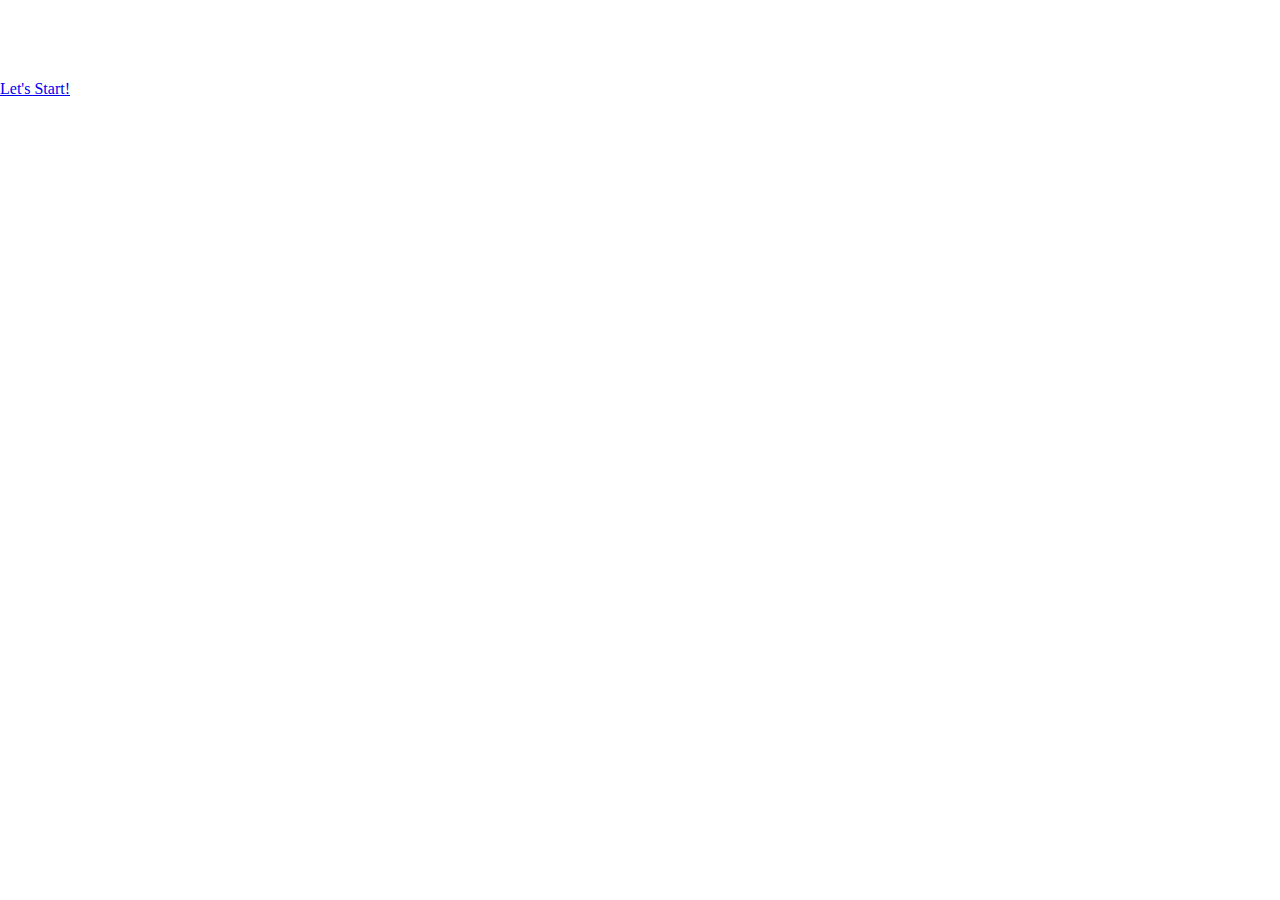
<file: TexasWebApp/web/index.html>
<!DOCTYPE html>
<html lang="en">
<head>
    <meta http-equiv="Content-Type" content="text/html; charset=UTF-8">
    <link rel="stylesheet" type="text/css" href="index.css">

    <title>Texas Holdem</title>
</head>
<body>
    <body style="...">
    <h1>You are about to sign up to Texas Holdem</h1>
    <a href="pages/signup/signup.html" class="btn btn-info btn-lg active" role="button">Let's Start!</a>
    </body>
</body>

</html>
</file>
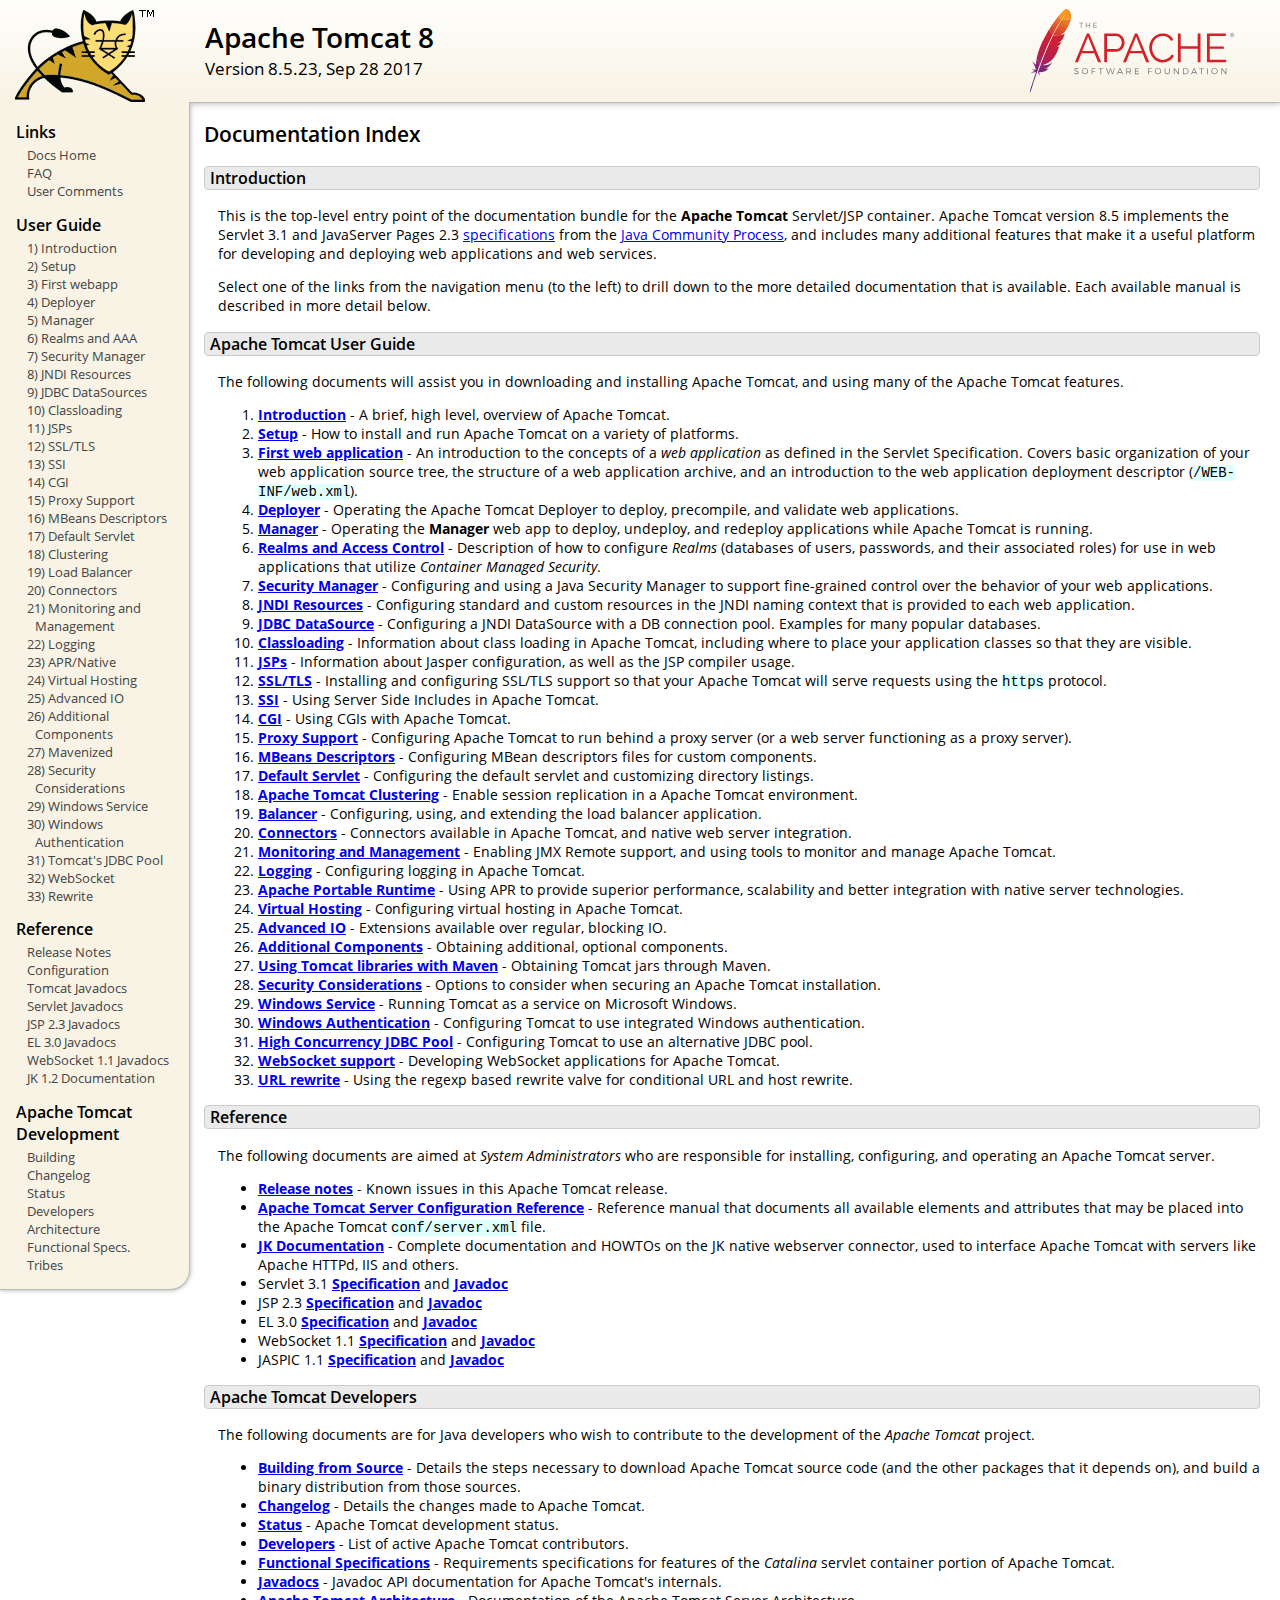
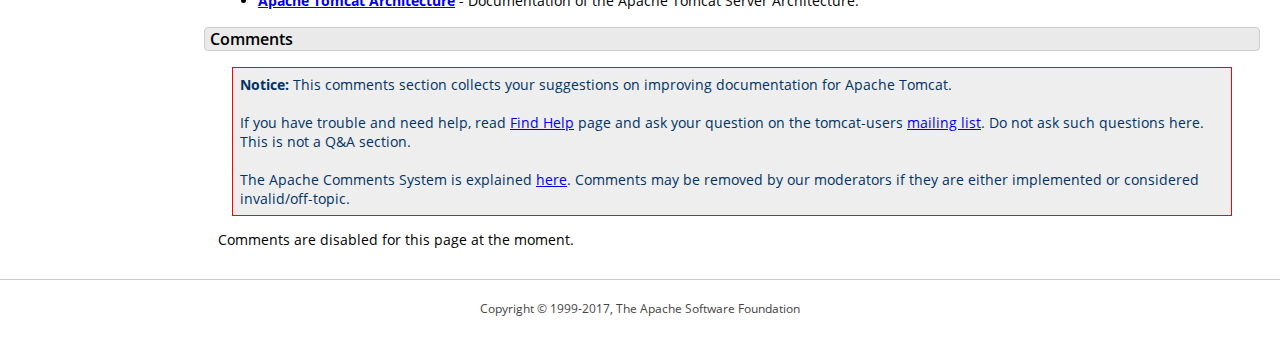
<file: apache-tomcat-8.5.23/webapps/docs/index.html>
<!DOCTYPE html SYSTEM "about:legacy-compat">
<html lang="en"><head><META http-equiv="Content-Type" content="text/html; charset=UTF-8"><link href="./images/docs-stylesheet.css" rel="stylesheet" type="text/css"><title>Apache Tomcat 8 (8.5.23) - Documentation Index</title><meta name="author" content="Craig R. McClanahan"><meta name="author" content="Remy Maucherat"><meta name="author" content="Yoav Shapira"><script type="application/javascript" data-comments-identifier="tomcat-8.5-doc/index">
    "use strict"; // Enable strict mode

    (function() {
      var thisScript = document.currentScript;
      if (!thisScript) { // Workaround for IE <= 11
        var scripts = document.getElementsByTagName("script");
        thisScript = scripts[scripts.length - 1];
      }
      document.addEventListener("DOMContentLoaded", (function() {
        var commentsDiv = document.getElementById("comments_thread");
        var commentsShortname = "tomcat";
        var commentsIdentifier = "http://tomcat.apache.org/" +
          thisScript.getAttribute("data-comments-identifier") + ".html";

        (function(w, d) {
          if (w.location.hostname.toLowerCase() == "tomcat.apache.org") {
            var s = d.createElement("script");
            s.type = "application/javascript";
            s.async = true;
            s.src = "https://comments.apache.org/show_comments.lua?site=" +
              encodeURIComponent(commentsShortname) +
              "&page=" + encodeURIComponent(commentsIdentifier);
            d.head.appendChild(s);
          } else {
            commentsDiv.appendChild(d.createTextNode("Comments are disabled for this page at the moment."));
          }
        })(window, document);
      }), false);
    })();
  </script></head><body><div id="wrapper"><header><div id="header"><div><div><div class="logo noPrint"><a href="http://tomcat.apache.org/"><img alt="Tomcat Home" src="./images/tomcat.png"></a></div><div style="height: 1px;"></div><div class="asfLogo noPrint"><a href="http://www.apache.org/" target="_blank"><img src="./images/asf-logo.svg" alt="The Apache Software Foundation" style="width: 266px; height: 83px;"></a></div><h1>Apache Tomcat 8</h1><div class="versionInfo">
          Version 8.5.23,
          <time datetime="2017-09-28">Sep 28 2017</time></div><div style="height: 1px;"></div><div style="clear: left;"></div></div></div></div></header><div id="middle"><div><div id="mainLeft" class="noprint"><div><nav><div><h2>Links</h2><ul><li><a href="index.html">Docs Home</a></li><li><a href="http://wiki.apache.org/tomcat/FAQ">FAQ</a></li><li><a href="#comments_section">User Comments</a></li></ul></div><div><h2>User Guide</h2><ul><li><a href="introduction.html">1) Introduction</a></li><li><a href="setup.html">2) Setup</a></li><li><a href="appdev/index.html">3) First webapp</a></li><li><a href="deployer-howto.html">4) Deployer</a></li><li><a href="manager-howto.html">5) Manager</a></li><li><a href="realm-howto.html">6) Realms and AAA</a></li><li><a href="security-manager-howto.html">7) Security Manager</a></li><li><a href="jndi-resources-howto.html">8) JNDI Resources</a></li><li><a href="jndi-datasource-examples-howto.html">9) JDBC DataSources</a></li><li><a href="class-loader-howto.html">10) Classloading</a></li><li><a href="jasper-howto.html">11) JSPs</a></li><li><a href="ssl-howto.html">12) SSL/TLS</a></li><li><a href="ssi-howto.html">13) SSI</a></li><li><a href="cgi-howto.html">14) CGI</a></li><li><a href="proxy-howto.html">15) Proxy Support</a></li><li><a href="mbeans-descriptors-howto.html">16) MBeans Descriptors</a></li><li><a href="default-servlet.html">17) Default Servlet</a></li><li><a href="cluster-howto.html">18) Clustering</a></li><li><a href="balancer-howto.html">19) Load Balancer</a></li><li><a href="connectors.html">20) Connectors</a></li><li><a href="monitoring.html">21) Monitoring and Management</a></li><li><a href="logging.html">22) Logging</a></li><li><a href="apr.html">23) APR/Native</a></li><li><a href="virtual-hosting-howto.html">24) Virtual Hosting</a></li><li><a href="aio.html">25) Advanced IO</a></li><li><a href="extras.html">26) Additional Components</a></li><li><a href="maven-jars.html">27) Mavenized</a></li><li><a href="security-howto.html">28) Security Considerations</a></li><li><a href="windows-service-howto.html">29) Windows Service</a></li><li><a href="windows-auth-howto.html">30) Windows Authentication</a></li><li><a href="jdbc-pool.html">31) Tomcat's JDBC Pool</a></li><li><a href="web-socket-howto.html">32) WebSocket</a></li><li><a href="rewrite.html">33) Rewrite</a></li></ul></div><div><h2>Reference</h2><ul><li><a href="RELEASE-NOTES.txt">Release Notes</a></li><li><a href="config/index.html">Configuration</a></li><li><a href="api/index.html">Tomcat Javadocs</a></li><li><a href="servletapi/index.html">Servlet Javadocs</a></li><li><a href="jspapi/index.html">JSP 2.3 Javadocs</a></li><li><a href="elapi/index.html">EL 3.0 Javadocs</a></li><li><a href="websocketapi/index.html">WebSocket 1.1 Javadocs</a></li><li><a href="http://tomcat.apache.org/connectors-doc/">JK 1.2 Documentation</a></li></ul></div><div><h2>Apache Tomcat Development</h2><ul><li><a href="building.html">Building</a></li><li><a href="changelog.html">Changelog</a></li><li><a href="http://wiki.apache.org/tomcat/TomcatVersions">Status</a></li><li><a href="developers.html">Developers</a></li><li><a href="architecture/index.html">Architecture</a></li><li><a href="funcspecs/index.html">Functional Specs.</a></li><li><a href="tribes/introduction.html">Tribes</a></li></ul></div></nav></div></div><div id="mainRight"><div id="content"><h2>Documentation Index</h2><h3 id="Introduction">Introduction</h3><div class="text">

<p>This is the top-level entry point of the documentation bundle for the
<strong>Apache Tomcat</strong> Servlet/JSP container.  Apache Tomcat version
8.5 implements the Servlet 3.1 and JavaServer Pages 2.3
<a href="http://wiki.apache.org/tomcat/Specifications">specifications</a> from the
<a href="http://www.jcp.org">Java Community Process</a>, and includes many
additional features that make it a useful platform for developing and deploying
web applications and web services.</p>

<p>Select one of the links from the navigation menu (to the left) to drill
down to the more detailed documentation that is available.  Each available
manual is described in more detail below.</p>

</div><h3 id="Apache_Tomcat_User_Guide">Apache Tomcat User Guide</h3><div class="text">

<p>The following documents will assist you in downloading and installing
Apache Tomcat, and using many of the Apache Tomcat features.</p>

<ol>
<li><a href="introduction.html"><strong>Introduction</strong></a> - A
    brief, high level, overview of Apache Tomcat.</li>
<li><a href="setup.html"><strong>Setup</strong></a> - How to install and run
    Apache Tomcat on a variety of platforms.</li>
<li><a href="appdev/index.html"><strong>First web application</strong></a>
    - An introduction to the concepts of a <em>web application</em> as defined
    in the Servlet Specification.  Covers basic organization of your web application
    source tree, the structure of a web application archive, and an
    introduction to the web application deployment descriptor
    (<code>/WEB-INF/web.xml</code>).</li>
<li><a href="deployer-howto.html"><strong>Deployer</strong></a> -
    Operating the Apache Tomcat Deployer to deploy, precompile, and validate web
    applications.</li>
<li><a href="manager-howto.html"><strong>Manager</strong></a> -
    Operating the <strong>Manager</strong> web app to deploy, undeploy, and
    redeploy applications while Apache Tomcat is running.</li>
<li><a href="realm-howto.html"><strong>Realms and Access Control</strong></a>
    - Description of how to configure <em>Realms</em> (databases of users,
    passwords, and their associated roles) for use in web applications that
    utilize <em>Container Managed Security</em>.</li>
<li><a href="security-manager-howto.html"><strong>Security Manager</strong></a>
    - Configuring and using a Java Security Manager to
    support fine-grained control over the behavior of your web applications.
    </li>
<li><a href="jndi-resources-howto.html"><strong>JNDI Resources</strong></a>
    - Configuring standard and custom resources in the JNDI naming context
    that is provided to each web application.</li>
<li><a href="jndi-datasource-examples-howto.html">
    <strong>JDBC DataSource</strong></a>
    - Configuring a JNDI DataSource with a DB connection pool.
    Examples for many popular databases.</li>
<li><a href="class-loader-howto.html"><strong>Classloading</strong></a>
    - Information about class loading in Apache Tomcat, including where to place
    your application classes so that they are visible.</li>
<li><a href="jasper-howto.html"><strong>JSPs</strong></a>
    - Information about Jasper configuration, as well as the JSP compiler
    usage.</li>
<li><a href="ssl-howto.html"><strong>SSL/TLS</strong></a> -
    Installing and configuring SSL/TLS support so that your Apache Tomcat will
    serve requests using the <code>https</code> protocol.</li>
<li><a href="ssi-howto.html"><strong>SSI</strong></a> -
    Using Server Side Includes in Apache Tomcat.</li>
<li><a href="cgi-howto.html"><strong>CGI</strong></a> -
    Using CGIs with Apache Tomcat.</li>
<li><a href="proxy-howto.html"><strong>Proxy Support</strong></a> -
    Configuring Apache Tomcat to run behind a proxy server (or a web server
    functioning as a proxy server).</li>
<li><a href="mbeans-descriptors-howto.html"><strong>MBeans Descriptors</strong></a> -
    Configuring MBean descriptors files for custom components.</li>
<li><a href="default-servlet.html"><strong>Default Servlet</strong></a> -
    Configuring the default servlet and customizing directory listings.</li>
<li><a href="cluster-howto.html"><strong>Apache Tomcat Clustering</strong></a> -
    Enable session replication in a Apache Tomcat environment.</li>
<li><a href="balancer-howto.html"><strong>Balancer</strong></a> -
    Configuring, using, and extending the load balancer application.</li>
<li><a href="connectors.html"><strong>Connectors</strong></a> -
    Connectors available in Apache Tomcat, and native web server integration.</li>
<li><a href="monitoring.html"><strong>Monitoring and Management</strong></a> -
    Enabling JMX Remote support, and using tools to monitor and manage Apache Tomcat.</li>
<li><a href="logging.html"><strong>Logging</strong></a> -
    Configuring logging in Apache Tomcat.</li>
<li><a href="apr.html"><strong>Apache Portable Runtime</strong></a> -
    Using APR to provide superior performance, scalability and better
    integration with native server technologies.</li>
<li><a href="virtual-hosting-howto.html"><strong>Virtual Hosting</strong></a> -
    Configuring virtual hosting in Apache Tomcat.</li>
<li><a href="aio.html"><strong>Advanced IO</strong></a> -
    Extensions available over regular, blocking IO.</li>
<li><a href="extras.html"><strong>Additional Components</strong></a> -
    Obtaining additional, optional components.</li>
<li><a href="maven-jars.html"><strong>Using Tomcat libraries with Maven</strong></a> -
    Obtaining Tomcat jars through Maven.</li>
<li><a href="security-howto.html"><strong>Security Considerations</strong></a> -
    Options to consider when securing an Apache Tomcat installation.</li>
<li><a href="windows-service-howto.html"><strong>Windows Service</strong></a> -
    Running Tomcat as a service on Microsoft Windows.</li>
<li><a href="windows-auth-howto.html"><strong>Windows Authentication</strong></a> -
    Configuring Tomcat to use integrated Windows authentication.</li>
<li><a href="jdbc-pool.html"><strong>High Concurrency JDBC Pool</strong></a> -
    Configuring Tomcat to use an alternative JDBC pool.</li>
<li><a href="web-socket-howto.html"><strong>WebSocket support</strong></a> -
    Developing WebSocket applications for Apache Tomcat.</li>
<li><a href="rewrite.html"><strong>URL rewrite</strong></a> -
    Using the regexp based rewrite valve for conditional URL and host rewrite.</li>

</ol>

</div><h3 id="Reference">Reference</h3><div class="text">

<p>The following documents are aimed at <em>System Administrators</em> who
are responsible for installing, configuring, and operating an Apache Tomcat server.
</p>
<ul>
<li><a href="RELEASE-NOTES.txt"><strong>Release notes</strong></a>
    - Known issues in this Apache Tomcat release.
    </li>
<li><a href="config/index.html"><strong>Apache Tomcat Server Configuration Reference</strong></a>
    - Reference manual that documents all available elements and attributes
      that may be placed into the Apache Tomcat <code>conf/server.xml</code> file.
    </li>
<li><a href="http://tomcat.apache.org/connectors-doc/index.html"><strong>JK Documentation</strong></a>
    - Complete documentation and HOWTOs on the JK native webserver connector,
      used to interface Apache Tomcat with servers like Apache HTTPd, IIS
      and others.</li>
<li>Servlet 3.1
    <a href="http://jcp.org/aboutJava/communityprocess/final/jsr340/index.html">
    <strong>Specification</strong></a> and
    <a href="http://docs.oracle.com/javaee/7/api/javax/servlet/package-summary.html">
    <strong>Javadoc</strong></a>
    </li>
<li>JSP 2.3
    <a href="http://jcp.org/aboutJava/communityprocess/mrel/jsr245/index2.html">
    <strong>Specification</strong></a> and
    <a href="http://docs.oracle.com/javaee/7/api/javax/servlet/jsp/package-summary.html">
    <strong>Javadoc</strong></a>
    </li>
<li>EL 3.0
    <a href="http://jcp.org/aboutJava/communityprocess/final/jsr341/index.html">
    <strong>Specification</strong></a> and
    <a href="http://docs.oracle.com/javaee/7/api/javax/el/package-summary.html">
    <strong>Javadoc</strong></a>
    </li>
<li>WebSocket 1.1
    <a href="https://jcp.org/aboutJava/communityprocess/mrel/jsr356/index.html">
    <strong>Specification</strong></a> and
    <a href="http://docs.oracle.com/javaee/7/api/javax/websocket/package-summary.html">
    <strong>Javadoc</strong></a>
    </li>
<li>JASPIC 1.1
    <a href="https://jcp.org/aboutJava/communityprocess/mrel/jsr196/index.html">
    <strong>Specification</strong></a> and
    <a href="http://docs.oracle.com/javaee/7/api/javax/security/auth/message/package-summary.html">
    <strong>Javadoc</strong></a>
    </li>
</ul>

</div><h3 id="Apache_Tomcat_Developers">Apache Tomcat Developers</h3><div class="text">

<p>The following documents are for Java developers who wish to contribute to
the development of the <em>Apache Tomcat</em> project.</p>
<ul>
<li><a href="building.html"><strong>Building from Source</strong></a> -
    Details the steps necessary to download Apache Tomcat source code (and the
    other packages that it depends on), and build a binary distribution from
    those sources.
    </li>
<li><a href="changelog.html"><strong>Changelog</strong></a> - Details the
    changes made to Apache Tomcat.
    </li>
<li><a href="http://wiki.apache.org/tomcat/TomcatVersions"><strong>Status</strong></a> -
    Apache Tomcat development status.
    </li>
<li><a href="developers.html"><strong>Developers</strong></a> - List of active
    Apache Tomcat contributors.
    </li>
<li><a href="funcspecs/index.html"><strong>Functional Specifications</strong></a>
    - Requirements specifications for features of the <em>Catalina</em> servlet
    container portion of Apache Tomcat.</li>
<li><a href="api/index.html"><strong>Javadocs</strong></a>
    - Javadoc API documentation for Apache Tomcat's internals.</li>
<li><a href="architecture/index.html"><strong>Apache Tomcat Architecture</strong></a>
    - Documentation of the Apache Tomcat Server Architecture.</li>
</ul>

</div><div class="noprint"><h3 id="comments_section">
                  Comments
                </h3><div class="text"><p class="notice"><strong>Notice: </strong>This comments section collects your suggestions
                    on improving documentation for Apache Tomcat.<br><br>
                    If you have trouble and need help, read
                    <a href="http://tomcat.apache.org/findhelp.html">Find Help</a> page
                    and ask your question on the tomcat-users
                    <a href="http://tomcat.apache.org/lists.html">mailing list</a>.
                    Do not ask such questions here. This is not a Q&amp;A section.<br><br>
                    The Apache Comments System is explained <a href="./comments.html">here</a>.
                    Comments may be removed by our moderators if they are either
                    implemented or considered invalid/off-topic.
                  </p><div id="comments_thread"></div></div></div></div></div></div></div><footer><div id="footer">
    Copyright &copy; 1999-2017, The Apache Software Foundation
  </div></footer></div></body></html>
</file>
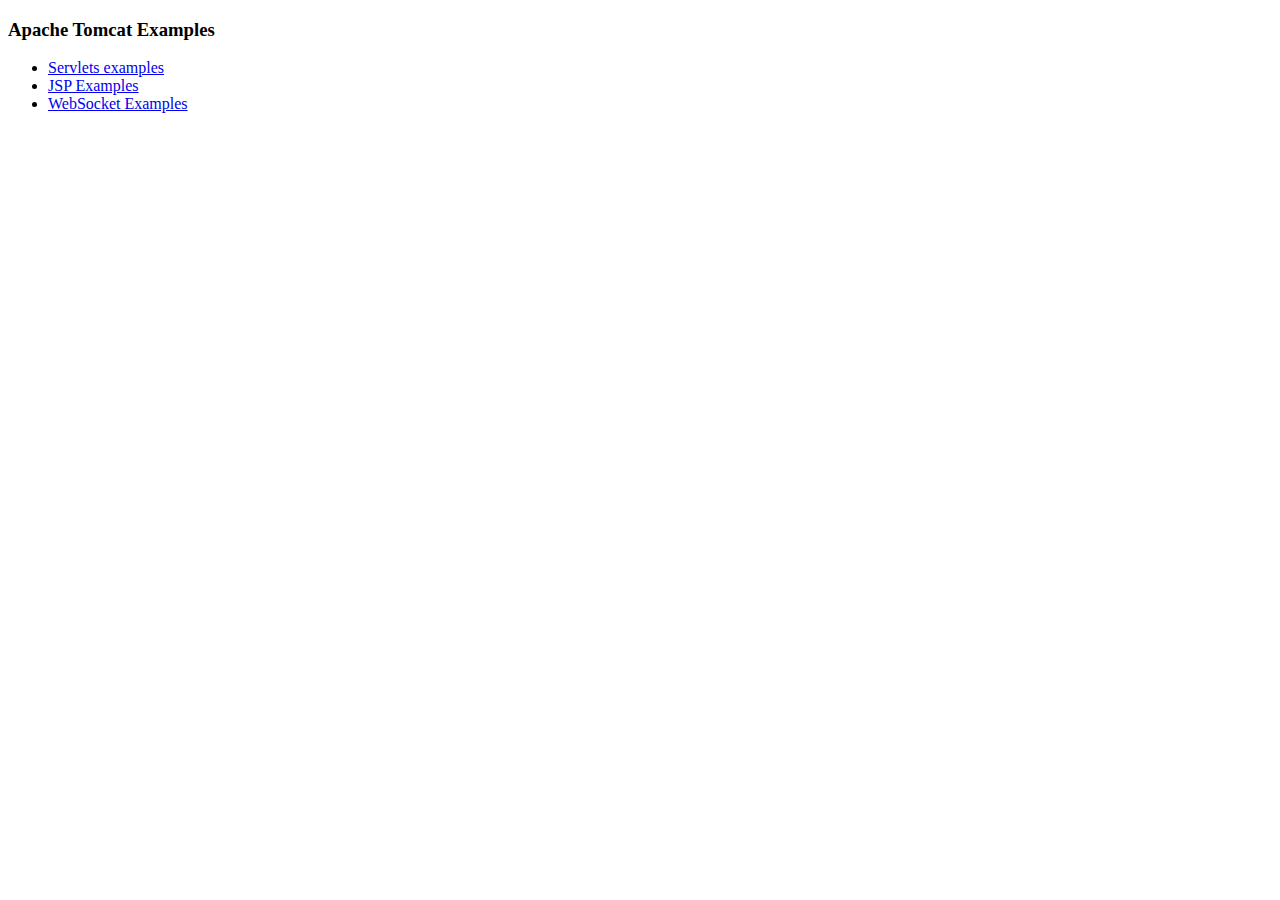
<file: apache-tomcat-8.5.23/webapps/examples/index.html>
<!--
  Licensed to the Apache Software Foundation (ASF) under one or more
  contributor license agreements.  See the NOTICE file distributed with
  this work for additional information regarding copyright ownership.
  The ASF licenses this file to You under the Apache License, Version 2.0
  (the "License"); you may not use this file except in compliance with
  the License.  You may obtain a copy of the License at

      http://www.apache.org/licenses/LICENSE-2.0

  Unless required by applicable law or agreed to in writing, software
  distributed under the License is distributed on an "AS IS" BASIS,
  WITHOUT WARRANTIES OR CONDITIONS OF ANY KIND, either express or implied.
  See the License for the specific language governing permissions and
  limitations under the License.
-->
<!DOCTYPE HTML><html lang="en"><head>
<meta charset="UTF-8">
<title>Apache Tomcat Examples</title>
</head>
<body>
<p>
<h3>Apache Tomcat Examples</H3>
<p></p>
<ul>
<li><a href="servlets">Servlets examples</a></li>
<li><a href="jsp">JSP Examples</a></li>
<li><a href="websocket/index.xhtml">WebSocket Examples</a></li>
</ul>
</body></html>
</file>
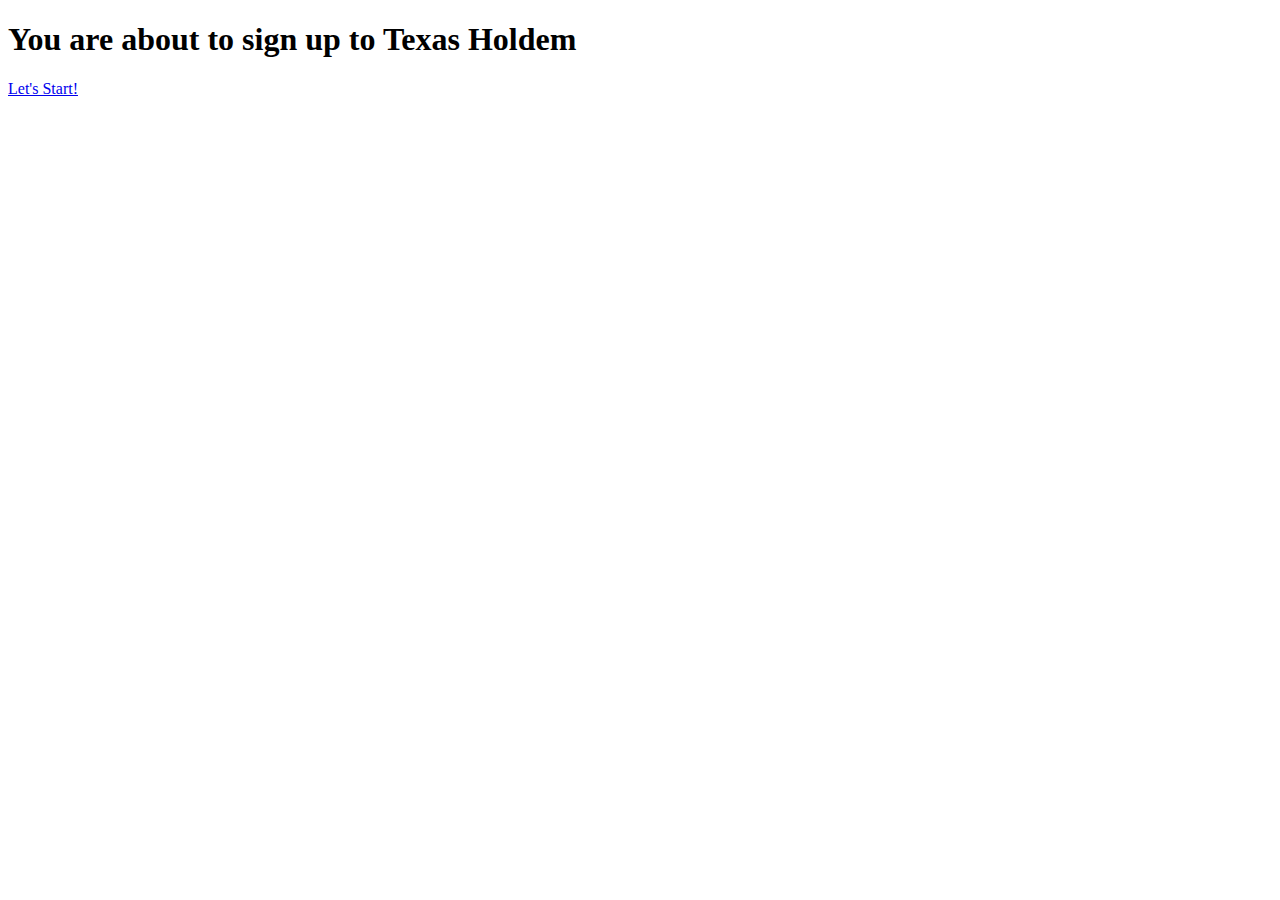
<file: apache-tomcat-8.5.23/webapps/TexasWebApp archive/index.html>
<!DOCTYPE html>
<html lang="en">
<head>
    <meta http-equiv="Content-Type" content="text/html; charset=UTF-8">
    <title>Texas Holdem</title>
</head>
<body>
    <body style="...">
    <h1>You are about to sign up to Texas Holdem</h1>
    <a href="pages/signup/signup.html" class="btn btn-info btn-lg active" role="button">Let's Start!</a>
    </body>
</body>

</html>
</file>
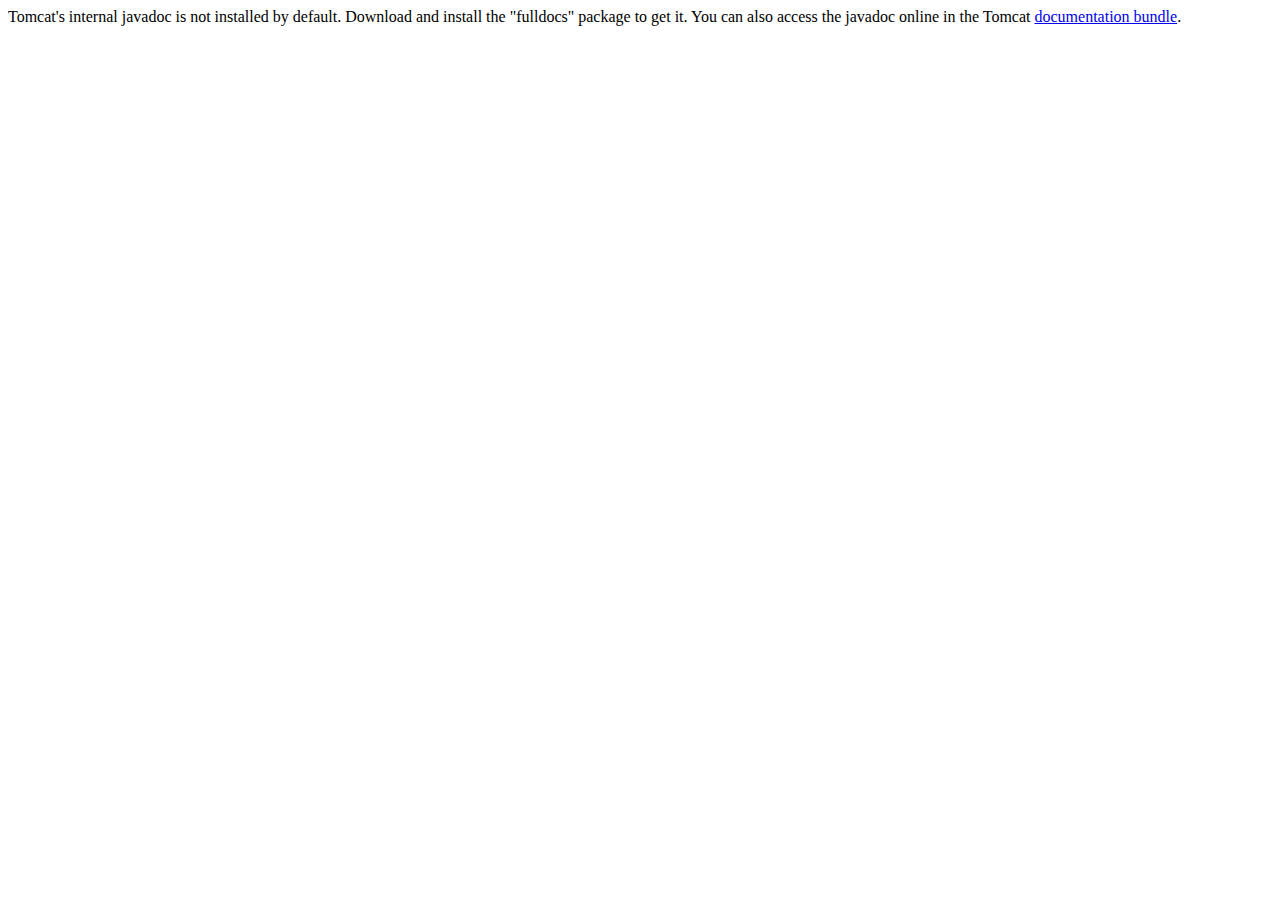
<file: apache-tomcat-8.5.23/webapps/docs/api/index.html>
<!--
  Licensed to the Apache Software Foundation (ASF) under one or more
  contributor license agreements.  See the NOTICE file distributed with
  this work for additional information regarding copyright ownership.
  The ASF licenses this file to You under the Apache License, Version 2.0
  (the "License"); you may not use this file except in compliance with
  the License.  You may obtain a copy of the License at

      http://www.apache.org/licenses/LICENSE-2.0

  Unless required by applicable law or agreed to in writing, software
  distributed under the License is distributed on an "AS IS" BASIS,
  WITHOUT WARRANTIES OR CONDITIONS OF ANY KIND, either express or implied.
  See the License for the specific language governing permissions and
  limitations under the License.
-->
<!DOCTYPE html>
<html>
    <head>
    <meta charset="UTF-8" />
    <title>API docs</title>
</head>

<body>

Tomcat's internal javadoc is not installed by default. Download and install
the "fulldocs" package to get it.

You can also access the javadoc online in the Tomcat
<a href="http://tomcat.apache.org/tomcat-8.5-doc/">
documentation bundle</a>.

</body>
</html>
</file>
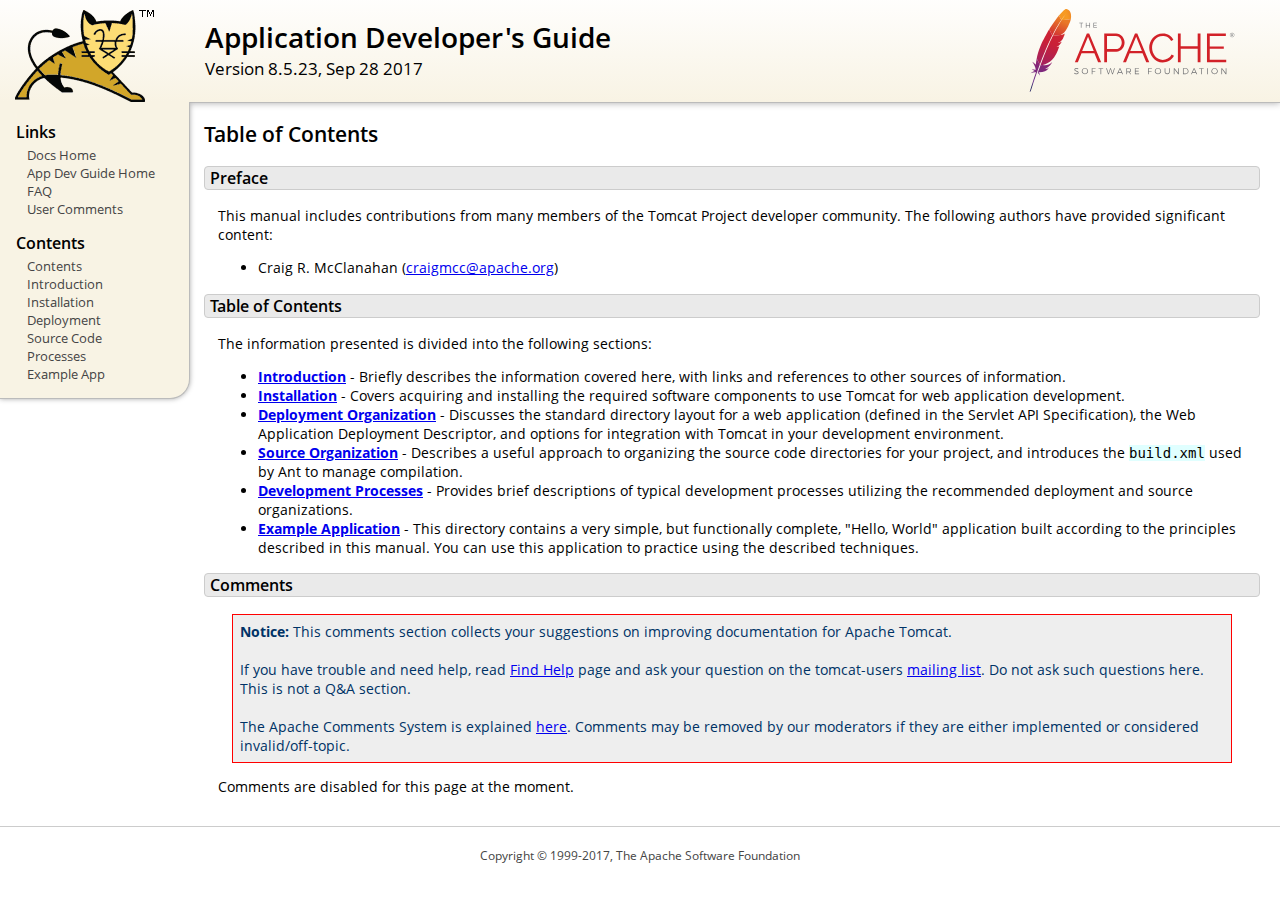
<file: apache-tomcat-8.5.23/webapps/docs/appdev/index.html>
<!DOCTYPE html SYSTEM "about:legacy-compat">
<html lang="en"><head><META http-equiv="Content-Type" content="text/html; charset=UTF-8"><link href="../images/docs-stylesheet.css" rel="stylesheet" type="text/css"><title>Application Developer's Guide (8.5.23) - Table of Contents</title><meta name="author" content="Craig R. McClanahan"><script type="application/javascript" data-comments-identifier="tomcat-8.5-doc/appdev/index">
    "use strict"; // Enable strict mode

    (function() {
      var thisScript = document.currentScript;
      if (!thisScript) { // Workaround for IE <= 11
        var scripts = document.getElementsByTagName("script");
        thisScript = scripts[scripts.length - 1];
      }
      document.addEventListener("DOMContentLoaded", (function() {
        var commentsDiv = document.getElementById("comments_thread");
        var commentsShortname = "tomcat";
        var commentsIdentifier = "http://tomcat.apache.org/" +
          thisScript.getAttribute("data-comments-identifier") + ".html";

        (function(w, d) {
          if (w.location.hostname.toLowerCase() == "tomcat.apache.org") {
            var s = d.createElement("script");
            s.type = "application/javascript";
            s.async = true;
            s.src = "https://comments.apache.org/show_comments.lua?site=" +
              encodeURIComponent(commentsShortname) +
              "&page=" + encodeURIComponent(commentsIdentifier);
            d.head.appendChild(s);
          } else {
            commentsDiv.appendChild(d.createTextNode("Comments are disabled for this page at the moment."));
          }
        })(window, document);
      }), false);
    })();
  </script></head><body><div id="wrapper"><header><div id="header"><div><div><div class="logo noPrint"><a href="http://tomcat.apache.org/"><img alt="Tomcat Home" src="../images/tomcat.png"></a></div><div style="height: 1px;"></div><div class="asfLogo noPrint"><a href="http://www.apache.org/" target="_blank"><img src="../images/asf-logo.svg" alt="The Apache Software Foundation" style="width: 266px; height: 83px;"></a></div><h1>Application Developer's Guide</h1><div class="versionInfo">
          Version 8.5.23,
          <time datetime="2017-09-28">Sep 28 2017</time></div><div style="height: 1px;"></div><div style="clear: left;"></div></div></div></div></header><div id="middle"><div><div id="mainLeft" class="noprint"><div><nav><div><h2>Links</h2><ul><li><a href="../index.html">Docs Home</a></li><li><a href="index.html">App Dev Guide Home</a></li><li><a href="http://wiki.apache.org/tomcat/FAQ">FAQ</a></li><li><a href="#comments_section">User Comments</a></li></ul></div><div><h2>Contents</h2><ul><li><a href="index.html">Contents</a></li><li><a href="introduction.html">Introduction</a></li><li><a href="installation.html">Installation</a></li><li><a href="deployment.html">Deployment</a></li><li><a href="source.html">Source Code</a></li><li><a href="processes.html">Processes</a></li><li><a href="sample/">Example App</a></li></ul></div></nav></div></div><div id="mainRight"><div id="content"><h2>Table of Contents</h2><h3 id="Preface">Preface</h3><div class="text">

<p>This manual includes contributions from many members of the Tomcat Project
developer community.  The following authors have provided significant content:
</p>
<ul>
<li>Craig R. McClanahan
    (<a href="mailto:craigmcc@apache.org">craigmcc@apache.org</a>)</li>
</ul>

</div><h3 id="Table_of_Contents">Table of Contents</h3><div class="text">

<p>The information presented is divided into the following sections:</p>
<ul>
<li><a href="introduction.html"><strong>Introduction</strong></a> -
    Briefly describes the information covered here, with
    links and references to other sources of information.</li>
<li><a href="installation.html"><strong>Installation</strong></a> -
    Covers acquiring and installing the required software
    components to use Tomcat for web application development.</li>
<li><a href="deployment.html"><strong>Deployment Organization</strong></a> -
    Discusses the standard directory layout for a web application
    (defined in the Servlet API Specification), the Web Application
    Deployment Descriptor, and options for integration with Tomcat
    in your development environment.</li>
<li><a href="source.html"><strong>Source Organization</strong></a> -
    Describes a useful approach to organizing the source code
    directories for your project, and introduces the
    <code>build.xml</code> used by Ant to manage compilation.</li>
<li><a href="processes.html"><strong>Development Processes</strong></a> -
    Provides brief descriptions of typical development processes
    utilizing the recommended deployment and source organizations.</li>
<li><a href="sample/" target="_blank"><strong>Example Application</strong></a> -
    This directory contains a very simple, but functionally complete,
    "Hello, World" application built according to the principles
    described in this manual.  You can use this application to
    practice using the described techniques.</li>
</ul>

</div><div class="noprint"><h3 id="comments_section">
                  Comments
                </h3><div class="text"><p class="notice"><strong>Notice: </strong>This comments section collects your suggestions
                    on improving documentation for Apache Tomcat.<br><br>
                    If you have trouble and need help, read
                    <a href="http://tomcat.apache.org/findhelp.html">Find Help</a> page
                    and ask your question on the tomcat-users
                    <a href="http://tomcat.apache.org/lists.html">mailing list</a>.
                    Do not ask such questions here. This is not a Q&amp;A section.<br><br>
                    The Apache Comments System is explained <a href="../comments.html">here</a>.
                    Comments may be removed by our moderators if they are either
                    implemented or considered invalid/off-topic.
                  </p><div id="comments_thread"></div></div></div></div></div></div></div><footer><div id="footer">
    Copyright &copy; 1999-2017, The Apache Software Foundation
  </div></footer></div></body></html>
</file>
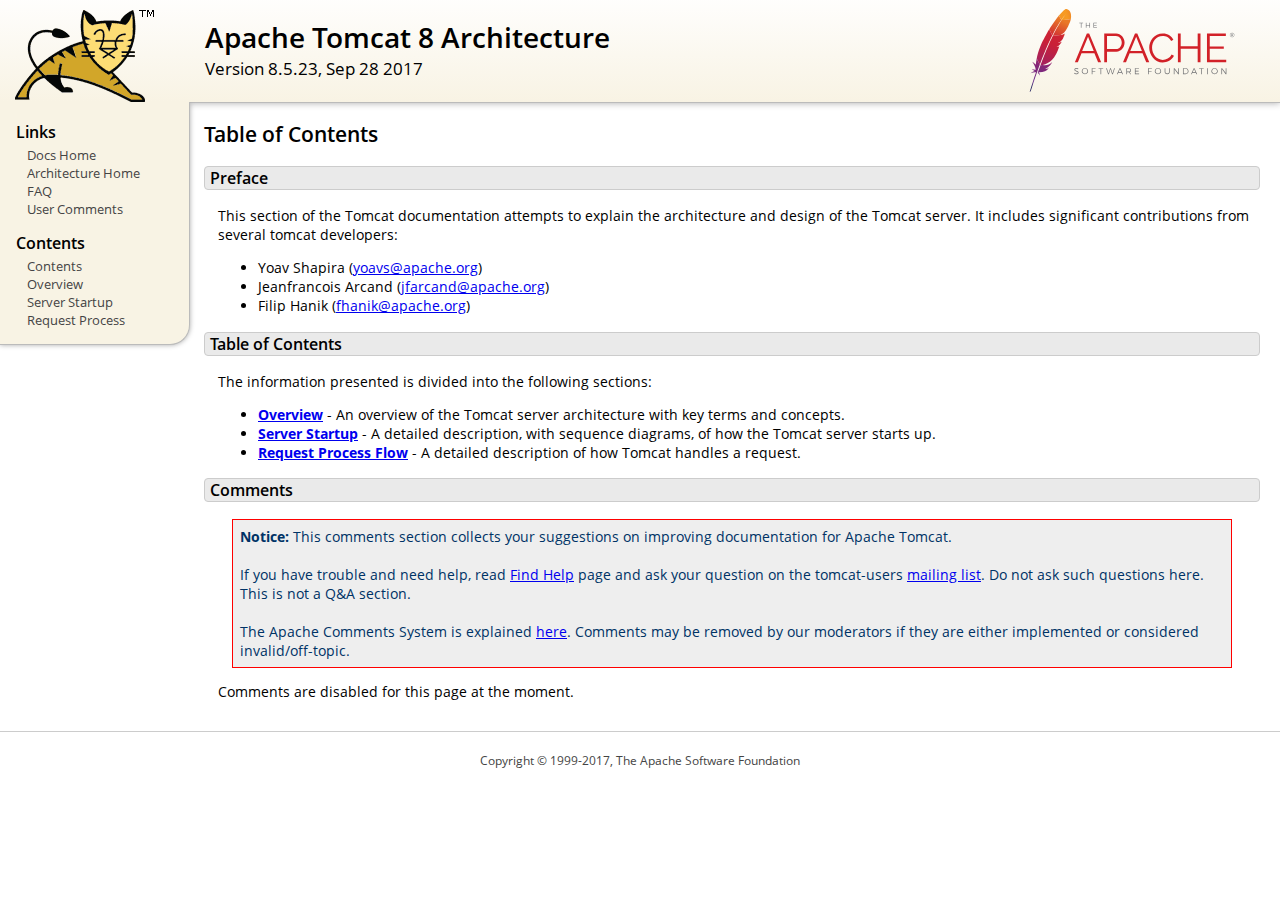
<file: apache-tomcat-8.5.23/webapps/docs/architecture/index.html>
<!DOCTYPE html SYSTEM "about:legacy-compat">
<html lang="en"><head><META http-equiv="Content-Type" content="text/html; charset=UTF-8"><link href="../images/docs-stylesheet.css" rel="stylesheet" type="text/css"><title>Apache Tomcat 8 Architecture (8.5.23) - Table of Contents</title><meta name="author" content="Yoav Shapira"><script type="application/javascript" data-comments-identifier="tomcat-8.5-doc/architecture/index">
    "use strict"; // Enable strict mode

    (function() {
      var thisScript = document.currentScript;
      if (!thisScript) { // Workaround for IE <= 11
        var scripts = document.getElementsByTagName("script");
        thisScript = scripts[scripts.length - 1];
      }
      document.addEventListener("DOMContentLoaded", (function() {
        var commentsDiv = document.getElementById("comments_thread");
        var commentsShortname = "tomcat";
        var commentsIdentifier = "http://tomcat.apache.org/" +
          thisScript.getAttribute("data-comments-identifier") + ".html";

        (function(w, d) {
          if (w.location.hostname.toLowerCase() == "tomcat.apache.org") {
            var s = d.createElement("script");
            s.type = "application/javascript";
            s.async = true;
            s.src = "https://comments.apache.org/show_comments.lua?site=" +
              encodeURIComponent(commentsShortname) +
              "&page=" + encodeURIComponent(commentsIdentifier);
            d.head.appendChild(s);
          } else {
            commentsDiv.appendChild(d.createTextNode("Comments are disabled for this page at the moment."));
          }
        })(window, document);
      }), false);
    })();
  </script></head><body><div id="wrapper"><header><div id="header"><div><div><div class="logo noPrint"><a href="http://tomcat.apache.org/"><img alt="Tomcat Home" src="../images/tomcat.png"></a></div><div style="height: 1px;"></div><div class="asfLogo noPrint"><a href="http://www.apache.org/" target="_blank"><img src="../images/asf-logo.svg" alt="The Apache Software Foundation" style="width: 266px; height: 83px;"></a></div><h1>Apache Tomcat 8 Architecture</h1><div class="versionInfo">
          Version 8.5.23,
          <time datetime="2017-09-28">Sep 28 2017</time></div><div style="height: 1px;"></div><div style="clear: left;"></div></div></div></div></header><div id="middle"><div><div id="mainLeft" class="noprint"><div><nav><div><h2>Links</h2><ul><li><a href="../index.html">Docs Home</a></li><li><a href="index.html">Architecture Home</a></li><li><a href="http://wiki.apache.org/tomcat/FAQ">FAQ</a></li><li><a href="#comments_section">User Comments</a></li></ul></div><div><h2>Contents</h2><ul><li><a href="index.html">Contents</a></li><li><a href="overview.html">Overview</a></li><li><a href="startup.html">Server Startup</a></li><li><a href="requestProcess.html">Request Process</a></li></ul></div></nav></div></div><div id="mainRight"><div id="content"><h2>Table of Contents</h2><h3 id="Preface">Preface</h3><div class="text">

<p>This section of the Tomcat documentation attempts to explain
the architecture and design of the Tomcat server.  It includes significant
contributions from several tomcat developers:
</p>
<ul>
<li>Yoav Shapira
    (<a href="mailto:yoavs@apache.org">yoavs@apache.org</a>)</li>
<li>Jeanfrancois Arcand
    (<a href="mailto:jfarcand@apache.org">jfarcand@apache.org</a>)</li>
<li>Filip Hanik
    (<a href="mailto:fhanik@apache.org">fhanik@apache.org</a>)</li>
</ul>

</div><h3 id="Table_of_Contents">Table of Contents</h3><div class="text">

<p>The information presented is divided into the following sections:</p>
<ul>
<li><a href="overview.html"><strong>Overview</strong></a> -
    An overview of the Tomcat server architecture with key terms
    and concepts.</li>
<li><a href="startup.html"><strong>Server Startup</strong></a> -
    A detailed description, with sequence diagrams, of how the Tomcat
    server starts up.</li>
<li><a href="requestProcess.html"><strong>Request Process Flow</strong></a> -
    A detailed description of how Tomcat handles a request.</li>
</ul>

</div><div class="noprint"><h3 id="comments_section">
                  Comments
                </h3><div class="text"><p class="notice"><strong>Notice: </strong>This comments section collects your suggestions
                    on improving documentation for Apache Tomcat.<br><br>
                    If you have trouble and need help, read
                    <a href="http://tomcat.apache.org/findhelp.html">Find Help</a> page
                    and ask your question on the tomcat-users
                    <a href="http://tomcat.apache.org/lists.html">mailing list</a>.
                    Do not ask such questions here. This is not a Q&amp;A section.<br><br>
                    The Apache Comments System is explained <a href="../comments.html">here</a>.
                    Comments may be removed by our moderators if they are either
                    implemented or considered invalid/off-topic.
                  </p><div id="comments_thread"></div></div></div></div></div></div></div><footer><div id="footer">
    Copyright &copy; 1999-2017, The Apache Software Foundation
  </div></footer></div></body></html>
</file>
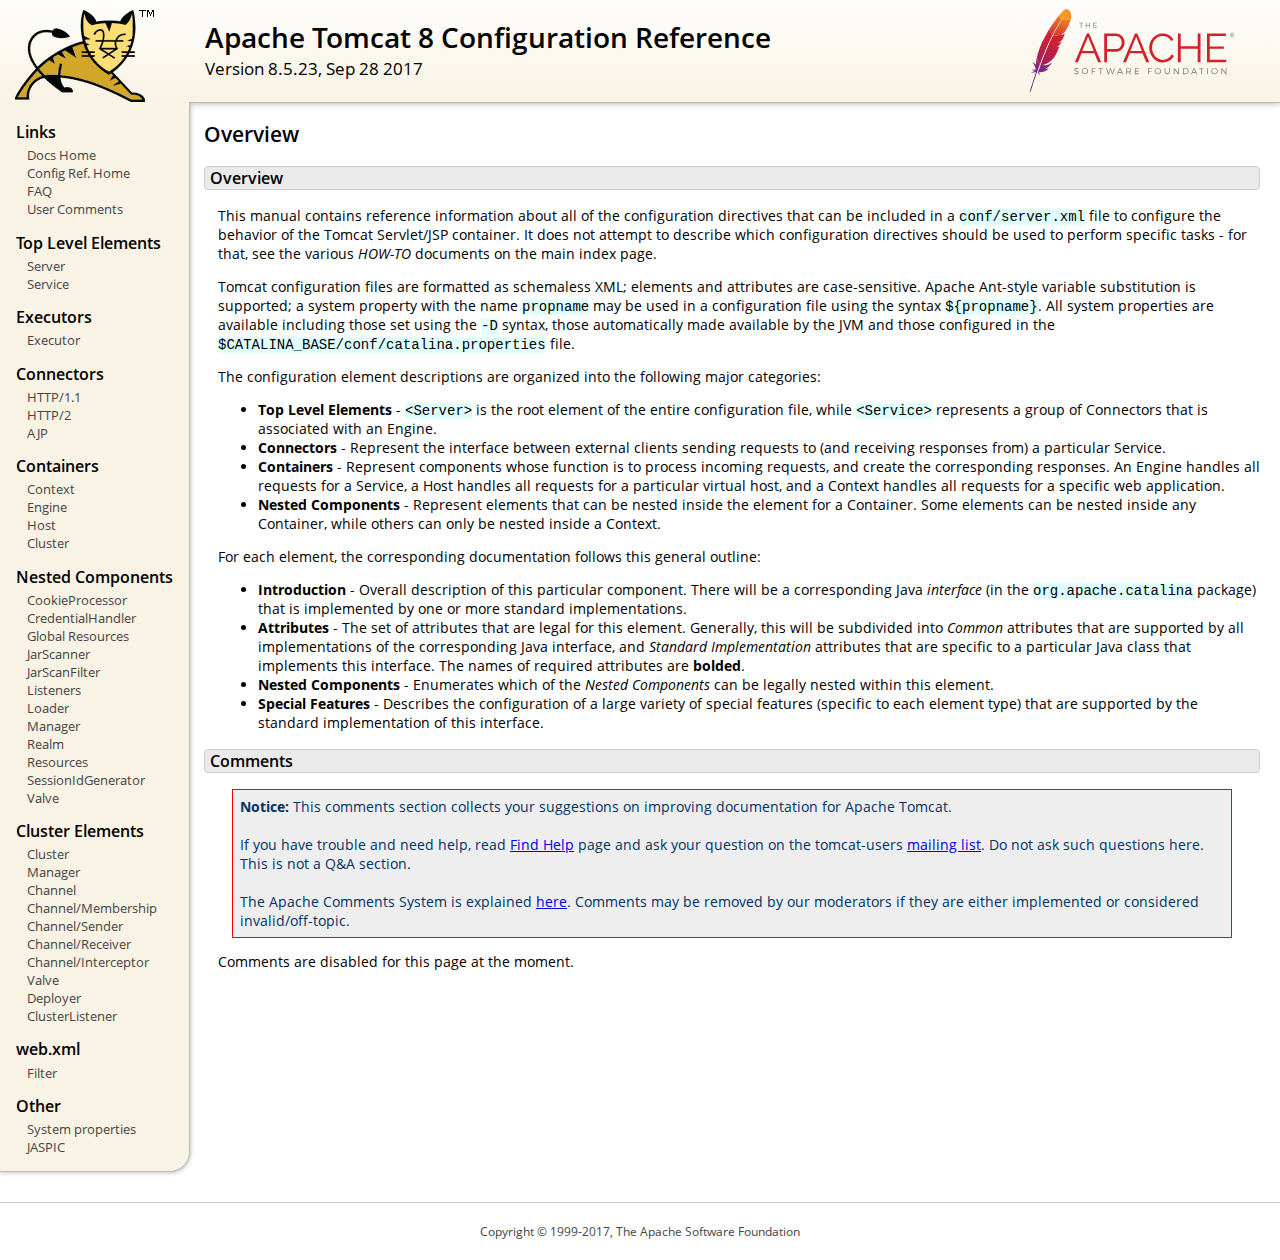
<file: apache-tomcat-8.5.23/webapps/docs/config/index.html>
<!DOCTYPE html SYSTEM "about:legacy-compat">
<html lang="en"><head><META http-equiv="Content-Type" content="text/html; charset=UTF-8"><link href="../images/docs-stylesheet.css" rel="stylesheet" type="text/css"><title>Apache Tomcat 8 Configuration Reference (8.5.23) - Overview</title><meta name="author" content="Craig R. McClanahan"><script type="application/javascript" data-comments-identifier="tomcat-8.5-doc/config/index">
    "use strict"; // Enable strict mode

    (function() {
      var thisScript = document.currentScript;
      if (!thisScript) { // Workaround for IE <= 11
        var scripts = document.getElementsByTagName("script");
        thisScript = scripts[scripts.length - 1];
      }
      document.addEventListener("DOMContentLoaded", (function() {
        var commentsDiv = document.getElementById("comments_thread");
        var commentsShortname = "tomcat";
        var commentsIdentifier = "http://tomcat.apache.org/" +
          thisScript.getAttribute("data-comments-identifier") + ".html";

        (function(w, d) {
          if (w.location.hostname.toLowerCase() == "tomcat.apache.org") {
            var s = d.createElement("script");
            s.type = "application/javascript";
            s.async = true;
            s.src = "https://comments.apache.org/show_comments.lua?site=" +
              encodeURIComponent(commentsShortname) +
              "&page=" + encodeURIComponent(commentsIdentifier);
            d.head.appendChild(s);
          } else {
            commentsDiv.appendChild(d.createTextNode("Comments are disabled for this page at the moment."));
          }
        })(window, document);
      }), false);
    })();
  </script></head><body><div id="wrapper"><header><div id="header"><div><div><div class="logo noPrint"><a href="http://tomcat.apache.org/"><img alt="Tomcat Home" src="../images/tomcat.png"></a></div><div style="height: 1px;"></div><div class="asfLogo noPrint"><a href="http://www.apache.org/" target="_blank"><img src="../images/asf-logo.svg" alt="The Apache Software Foundation" style="width: 266px; height: 83px;"></a></div><h1>Apache Tomcat 8 Configuration Reference</h1><div class="versionInfo">
          Version 8.5.23,
          <time datetime="2017-09-28">Sep 28 2017</time></div><div style="height: 1px;"></div><div style="clear: left;"></div></div></div></div></header><div id="middle"><div><div id="mainLeft" class="noprint"><div><nav><div><h2>Links</h2><ul><li><a href="../index.html">Docs Home</a></li><li><a href="index.html">Config Ref. Home</a></li><li><a href="http://wiki.apache.org/tomcat/FAQ">FAQ</a></li><li><a href="#comments_section">User Comments</a></li></ul></div><div><h2>Top Level Elements</h2><ul><li><a href="server.html">Server</a></li><li><a href="service.html">Service</a></li></ul></div><div><h2>Executors</h2><ul><li><a href="executor.html">Executor</a></li></ul></div><div><h2>Connectors</h2><ul><li><a href="http.html">HTTP/1.1</a></li><li><a href="http2.html">HTTP/2</a></li><li><a href="ajp.html">AJP</a></li></ul></div><div><h2>Containers</h2><ul><li><a href="context.html">Context</a></li><li><a href="engine.html">Engine</a></li><li><a href="host.html">Host</a></li><li><a href="cluster.html">Cluster</a></li></ul></div><div><h2>Nested Components</h2><ul><li><a href="cookie-processor.html">CookieProcessor</a></li><li><a href="credentialhandler.html">CredentialHandler</a></li><li><a href="globalresources.html">Global Resources</a></li><li><a href="jar-scanner.html">JarScanner</a></li><li><a href="jar-scan-filter.html">JarScanFilter</a></li><li><a href="listeners.html">Listeners</a></li><li><a href="loader.html">Loader</a></li><li><a href="manager.html">Manager</a></li><li><a href="realm.html">Realm</a></li><li><a href="resources.html">Resources</a></li><li><a href="sessionidgenerator.html">SessionIdGenerator</a></li><li><a href="valve.html">Valve</a></li></ul></div><div><h2>Cluster Elements</h2><ul><li><a href="cluster.html">Cluster</a></li><li><a href="cluster-manager.html">Manager</a></li><li><a href="cluster-channel.html">Channel</a></li><li><a href="cluster-membership.html">Channel/Membership</a></li><li><a href="cluster-sender.html">Channel/Sender</a></li><li><a href="cluster-receiver.html">Channel/Receiver</a></li><li><a href="cluster-interceptor.html">Channel/Interceptor</a></li><li><a href="cluster-valve.html">Valve</a></li><li><a href="cluster-deployer.html">Deployer</a></li><li><a href="cluster-listener.html">ClusterListener</a></li></ul></div><div><h2>web.xml</h2><ul><li><a href="filter.html">Filter</a></li></ul></div><div><h2>Other</h2><ul><li><a href="systemprops.html">System properties</a></li><li><a href="jaspic.html">JASPIC</a></li></ul></div></nav></div></div><div id="mainRight"><div id="content"><h2>Overview</h2><h3 id="Overview">Overview</h3><div class="text">

<p>This manual contains reference information about all of the configuration
directives that can be included in a <code>conf/server.xml</code> file to
configure the behavior of the Tomcat Servlet/JSP container.  It does not
attempt to describe which configuration directives should be used to perform
specific tasks - for that, see the various <em>HOW-TO</em> documents on the
main index page.</p>

<p>Tomcat configuration files are formatted as schemaless XML; elements and
attributes are case-sensitive. Apache Ant-style variable substitution
is supported; a system property with the name <code>propname</code> may be
used in a configuration file using the syntax <code>${propname}</code>. All
system properties are available including those set using the <code>-D</code>
syntax, those automatically made available by the JVM and those configured in
the <code>$CATALINA_BASE/conf/catalina.properties</code> file.
</p>

<p>The configuration element descriptions are organized into the following
major categories:</p>
<ul>
<li><strong>Top Level Elements</strong> - <code>&lt;Server&gt;</code> is the
    root element of the entire configuration file, while
    <code>&lt;Service&gt;</code> represents a group of Connectors that is
    associated with an Engine.</li>
<li><strong>Connectors</strong> - Represent the interface between external
    clients sending requests to (and receiving responses from) a particular
    Service.</li>
<li><strong>Containers</strong> - Represent components whose function is to
    process incoming requests, and create the corresponding responses.
    An Engine handles all requests for a Service, a Host handles all requests
    for a particular virtual host, and a Context handles all requests for a
    specific web application.</li>
<li><strong>Nested Components</strong> - Represent elements that can be
    nested inside the element for a Container.  Some elements can be nested
    inside any Container, while others can only be nested inside a
    Context.</li>
</ul>

<p>For each element, the corresponding documentation follows this general
outline:</p>
<ul>
<li><strong>Introduction</strong> - Overall description of this particular
    component.  There will be a corresponding Java <em>interface</em> (in
    the <code>org.apache.catalina</code> package) that is implemented by one
    or more standard implementations.</li>
<li><strong>Attributes</strong> - The set of attributes that are legal for
    this element.  Generally, this will be subdivided into <em>Common</em>
    attributes that are supported by all implementations of the corresponding
    Java interface, and <em>Standard Implementation</em> attributes that are
    specific to a particular Java class that implements this interface.
    The names of required attributes are <strong>bolded</strong>.</li>
<li><strong>Nested Components</strong> - Enumerates which of the <em>Nested
    Components</em> can be legally nested within this element.</li>
<li><strong>Special Features</strong> - Describes the configuration of a large
    variety of special features (specific to each element type) that are
    supported by the standard implementation of this interface.</li>
</ul>

</div><div class="noprint"><h3 id="comments_section">
                  Comments
                </h3><div class="text"><p class="notice"><strong>Notice: </strong>This comments section collects your suggestions
                    on improving documentation for Apache Tomcat.<br><br>
                    If you have trouble and need help, read
                    <a href="http://tomcat.apache.org/findhelp.html">Find Help</a> page
                    and ask your question on the tomcat-users
                    <a href="http://tomcat.apache.org/lists.html">mailing list</a>.
                    Do not ask such questions here. This is not a Q&amp;A section.<br><br>
                    The Apache Comments System is explained <a href="../comments.html">here</a>.
                    Comments may be removed by our moderators if they are either
                    implemented or considered invalid/off-topic.
                  </p><div id="comments_thread"></div></div></div></div></div></div></div><footer><div id="footer">
    Copyright &copy; 1999-2017, The Apache Software Foundation
  </div></footer></div></body></html>
</file>
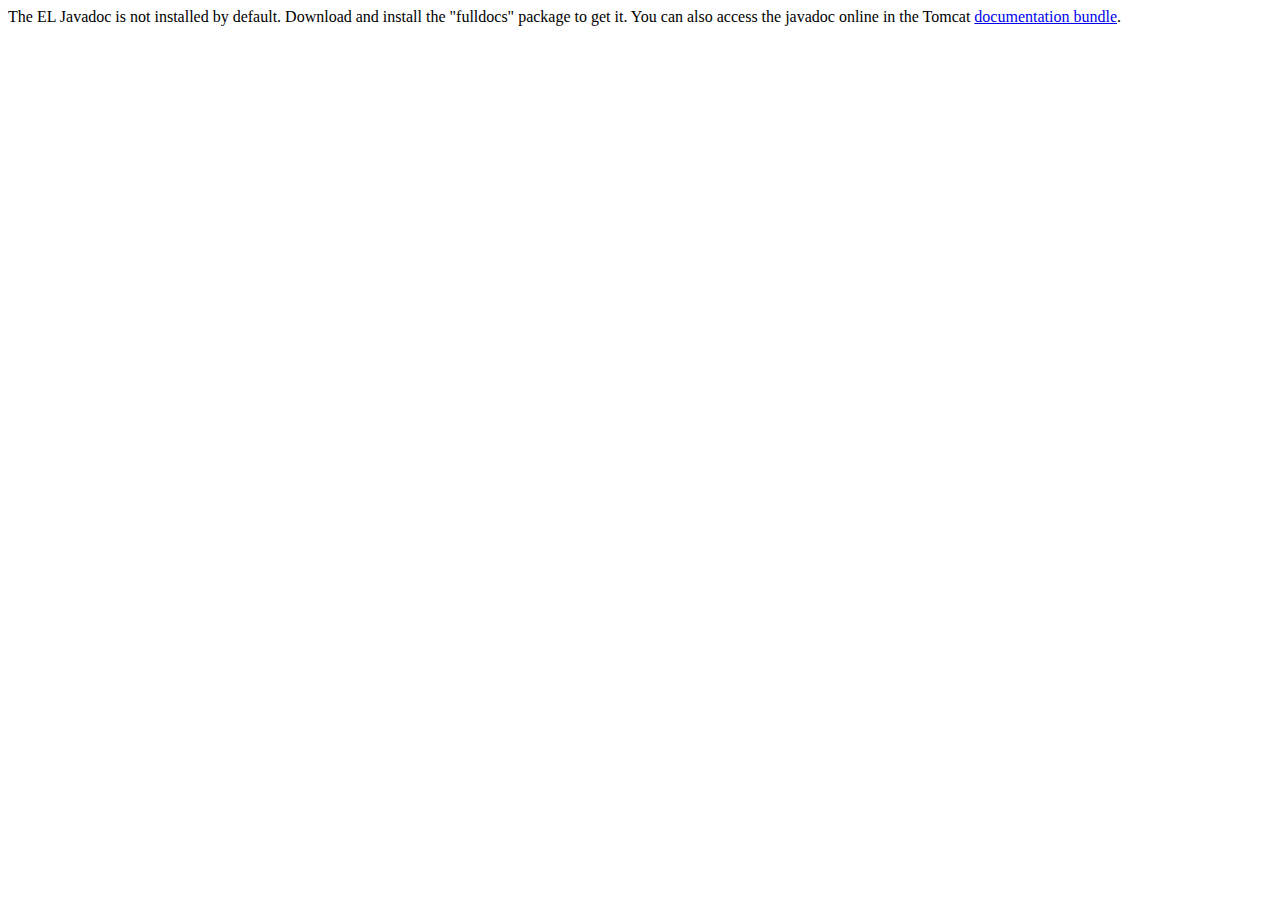
<file: apache-tomcat-8.5.23/webapps/docs/elapi/index.html>
<!--
  Licensed to the Apache Software Foundation (ASF) under one or more
  contributor license agreements.  See the NOTICE file distributed with
  this work for additional information regarding copyright ownership.
  The ASF licenses this file to You under the Apache License, Version 2.0
  (the "License"); you may not use this file except in compliance with
  the License.  You may obtain a copy of the License at

      http://www.apache.org/licenses/LICENSE-2.0

  Unless required by applicable law or agreed to in writing, software
  distributed under the License is distributed on an "AS IS" BASIS,
  WITHOUT WARRANTIES OR CONDITIONS OF ANY KIND, either express or implied.
  See the License for the specific language governing permissions and
  limitations under the License.
-->
<!DOCTYPE html>
<html>
    <head>
    <meta charset="UTF-8" />
    <title>API docs</title>
</head>

<body>

The EL Javadoc is not installed by default. Download and install
the "fulldocs" package to get it.

You can also access the javadoc online in the Tomcat
<a href="http://tomcat.apache.org/tomcat-8.5-doc/">
documentation bundle</a>.

</body>
</html>
</file>
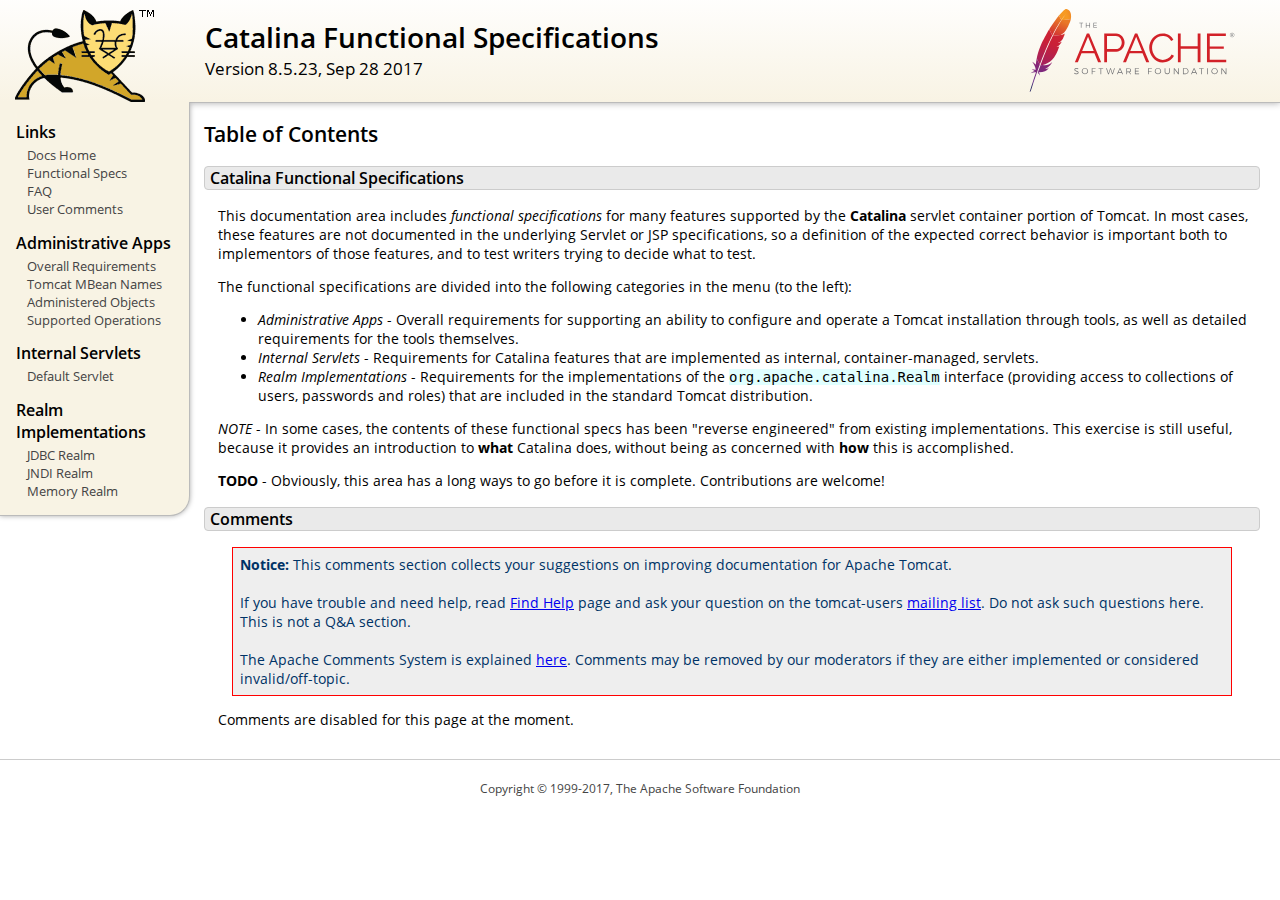
<file: apache-tomcat-8.5.23/webapps/docs/funcspecs/index.html>
<!DOCTYPE html SYSTEM "about:legacy-compat">
<html lang="en"><head><META http-equiv="Content-Type" content="text/html; charset=UTF-8"><link href="../images/docs-stylesheet.css" rel="stylesheet" type="text/css"><title>Catalina Functional Specifications (8.5.23) - Table of Contents</title><meta name="author" content="Craig R. McClanahan"><script type="application/javascript" data-comments-identifier="tomcat-8.5-doc/funcspecs/index">
    "use strict"; // Enable strict mode

    (function() {
      var thisScript = document.currentScript;
      if (!thisScript) { // Workaround for IE <= 11
        var scripts = document.getElementsByTagName("script");
        thisScript = scripts[scripts.length - 1];
      }
      document.addEventListener("DOMContentLoaded", (function() {
        var commentsDiv = document.getElementById("comments_thread");
        var commentsShortname = "tomcat";
        var commentsIdentifier = "http://tomcat.apache.org/" +
          thisScript.getAttribute("data-comments-identifier") + ".html";

        (function(w, d) {
          if (w.location.hostname.toLowerCase() == "tomcat.apache.org") {
            var s = d.createElement("script");
            s.type = "application/javascript";
            s.async = true;
            s.src = "https://comments.apache.org/show_comments.lua?site=" +
              encodeURIComponent(commentsShortname) +
              "&page=" + encodeURIComponent(commentsIdentifier);
            d.head.appendChild(s);
          } else {
            commentsDiv.appendChild(d.createTextNode("Comments are disabled for this page at the moment."));
          }
        })(window, document);
      }), false);
    })();
  </script></head><body><div id="wrapper"><header><div id="header"><div><div><div class="logo noPrint"><a href="http://tomcat.apache.org/"><img alt="Tomcat Home" src="../images/tomcat.png"></a></div><div style="height: 1px;"></div><div class="asfLogo noPrint"><a href="http://www.apache.org/" target="_blank"><img src="../images/asf-logo.svg" alt="The Apache Software Foundation" style="width: 266px; height: 83px;"></a></div><h1>Catalina Functional Specifications</h1><div class="versionInfo">
          Version 8.5.23,
          <time datetime="2017-09-28">Sep 28 2017</time></div><div style="height: 1px;"></div><div style="clear: left;"></div></div></div></div></header><div id="middle"><div><div id="mainLeft" class="noprint"><div><nav><div><h2>Links</h2><ul><li><a href="../index.html">Docs Home</a></li><li><a href="index.html">Functional Specs</a></li><li><a href="http://wiki.apache.org/tomcat/FAQ">FAQ</a></li><li><a href="#comments_section">User Comments</a></li></ul></div><div><h2>Administrative Apps</h2><ul><li><a href="fs-admin-apps.html">Overall Requirements</a></li><li><a href="mbean-names.html">Tomcat MBean Names</a></li><li><a href="fs-admin-objects.html">Administered Objects</a></li><li><a href="fs-admin-opers.html">Supported Operations</a></li></ul></div><div><h2>Internal Servlets</h2><ul><li><a href="fs-default.html">Default Servlet</a></li></ul></div><div><h2>Realm Implementations</h2><ul><li><a href="fs-jdbc-realm.html">JDBC Realm</a></li><li><a href="fs-jndi-realm.html">JNDI Realm</a></li><li><a href="fs-memory-realm.html">Memory Realm</a></li></ul></div></nav></div></div><div id="mainRight"><div id="content"><h2>Table of Contents</h2><h3 id="Catalina_Functional_Specifications">Catalina Functional Specifications</h3><div class="text">

<p>This documentation area includes <em>functional specifications</em> for
many features supported by the <strong>Catalina</strong> servlet container
portion of Tomcat.  In most cases, these features are not documented in the
underlying Servlet or JSP specifications, so a definition of the expected
correct behavior is important both to implementors of those features, and to
test writers trying to decide what to test.</p>

<p>The functional specifications are divided into the following categories
in the menu (to the left):</p>
<ul>
<li><em>Administrative Apps</em> - Overall requirements for supporting an
    ability to configure and operate a Tomcat installation through tools,
    as well as detailed requirements for the tools themselves.</li>
<li><em>Internal Servlets</em> - Requirements for Catalina features that are
    implemented as internal, container-managed, servlets.</li>
<li><em>Realm Implementations</em> - Requirements for the implementations of
    the <code>org.apache.catalina.Realm</code> interface (providing access to
    collections of users, passwords and roles) that are included in the
    standard Tomcat distribution.</li>
</ul>

<p><em>NOTE</em> - In some cases, the contents of these functional specs has
been "reverse engineered" from existing implementations.  This exercise is
still useful, because it provides an introduction to <strong>what</strong>
Catalina does, without being as concerned with <strong>how</strong> this is
accomplished.</p>

<p><strong>TODO</strong> - Obviously, this area has a long ways to go before
it is complete.  Contributions are welcome!</p>

</div><div class="noprint"><h3 id="comments_section">
                  Comments
                </h3><div class="text"><p class="notice"><strong>Notice: </strong>This comments section collects your suggestions
                    on improving documentation for Apache Tomcat.<br><br>
                    If you have trouble and need help, read
                    <a href="http://tomcat.apache.org/findhelp.html">Find Help</a> page
                    and ask your question on the tomcat-users
                    <a href="http://tomcat.apache.org/lists.html">mailing list</a>.
                    Do not ask such questions here. This is not a Q&amp;A section.<br><br>
                    The Apache Comments System is explained <a href="../comments.html">here</a>.
                    Comments may be removed by our moderators if they are either
                    implemented or considered invalid/off-topic.
                  </p><div id="comments_thread"></div></div></div></div></div></div></div><footer><div id="footer">
    Copyright &copy; 1999-2017, The Apache Software Foundation
  </div></footer></div></body></html>
</file>
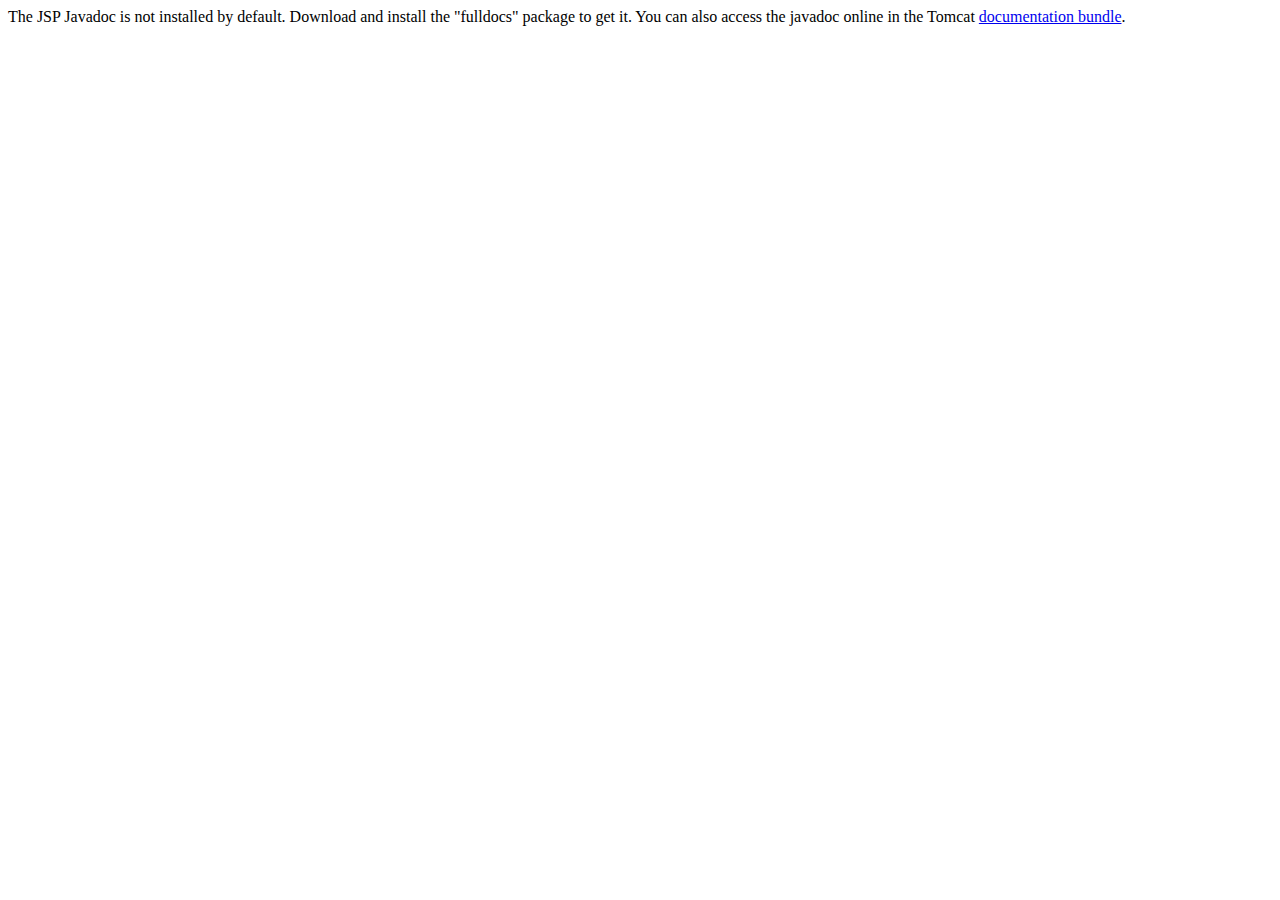
<file: apache-tomcat-8.5.23/webapps/docs/jspapi/index.html>
<!--
  Licensed to the Apache Software Foundation (ASF) under one or more
  contributor license agreements.  See the NOTICE file distributed with
  this work for additional information regarding copyright ownership.
  The ASF licenses this file to You under the Apache License, Version 2.0
  (the "License"); you may not use this file except in compliance with
  the License.  You may obtain a copy of the License at

      http://www.apache.org/licenses/LICENSE-2.0

  Unless required by applicable law or agreed to in writing, software
  distributed under the License is distributed on an "AS IS" BASIS,
  WITHOUT WARRANTIES OR CONDITIONS OF ANY KIND, either express or implied.
  See the License for the specific language governing permissions and
  limitations under the License.
-->
<!DOCTYPE html>
<html>
    <head>
    <meta charset="UTF-8" />
    <title>API docs</title>
</head>

<body>

The JSP Javadoc is not installed by default. Download and install
the "fulldocs" package to get it.

You can also access the javadoc online in the Tomcat
<a href="http://tomcat.apache.org/tomcat-8.5-doc/">
documentation bundle</a>.

</body>
</html>
</file>
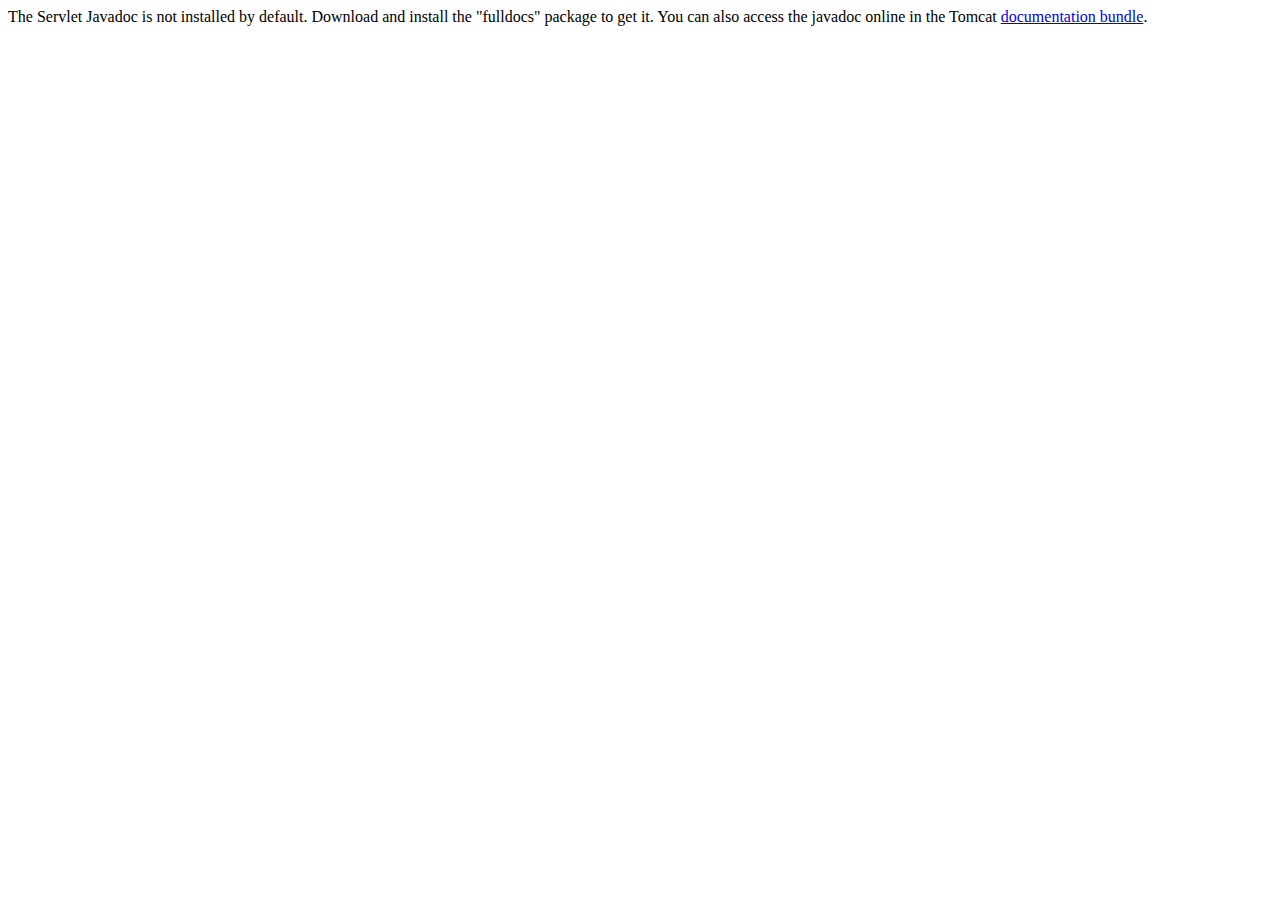
<file: apache-tomcat-8.5.23/webapps/docs/servletapi/index.html>
<!--
  Licensed to the Apache Software Foundation (ASF) under one or more
  contributor license agreements.  See the NOTICE file distributed with
  this work for additional information regarding copyright ownership.
  The ASF licenses this file to You under the Apache License, Version 2.0
  (the "License"); you may not use this file except in compliance with
  the License.  You may obtain a copy of the License at

      http://www.apache.org/licenses/LICENSE-2.0

  Unless required by applicable law or agreed to in writing, software
  distributed under the License is distributed on an "AS IS" BASIS,
  WITHOUT WARRANTIES OR CONDITIONS OF ANY KIND, either express or implied.
  See the License for the specific language governing permissions and
  limitations under the License.
-->
<!DOCTYPE html>
<html>
    <head>
    <meta charset="UTF-8" />
    <title>API docs</title>
</head>

<body>

The Servlet Javadoc is not installed by default. Download and install
the "fulldocs" package to get it.

You can also access the javadoc online in the Tomcat
<a href="http://tomcat.apache.org/tomcat-8.5-doc/">
documentation bundle</a>.

</body>
</html>
</file>
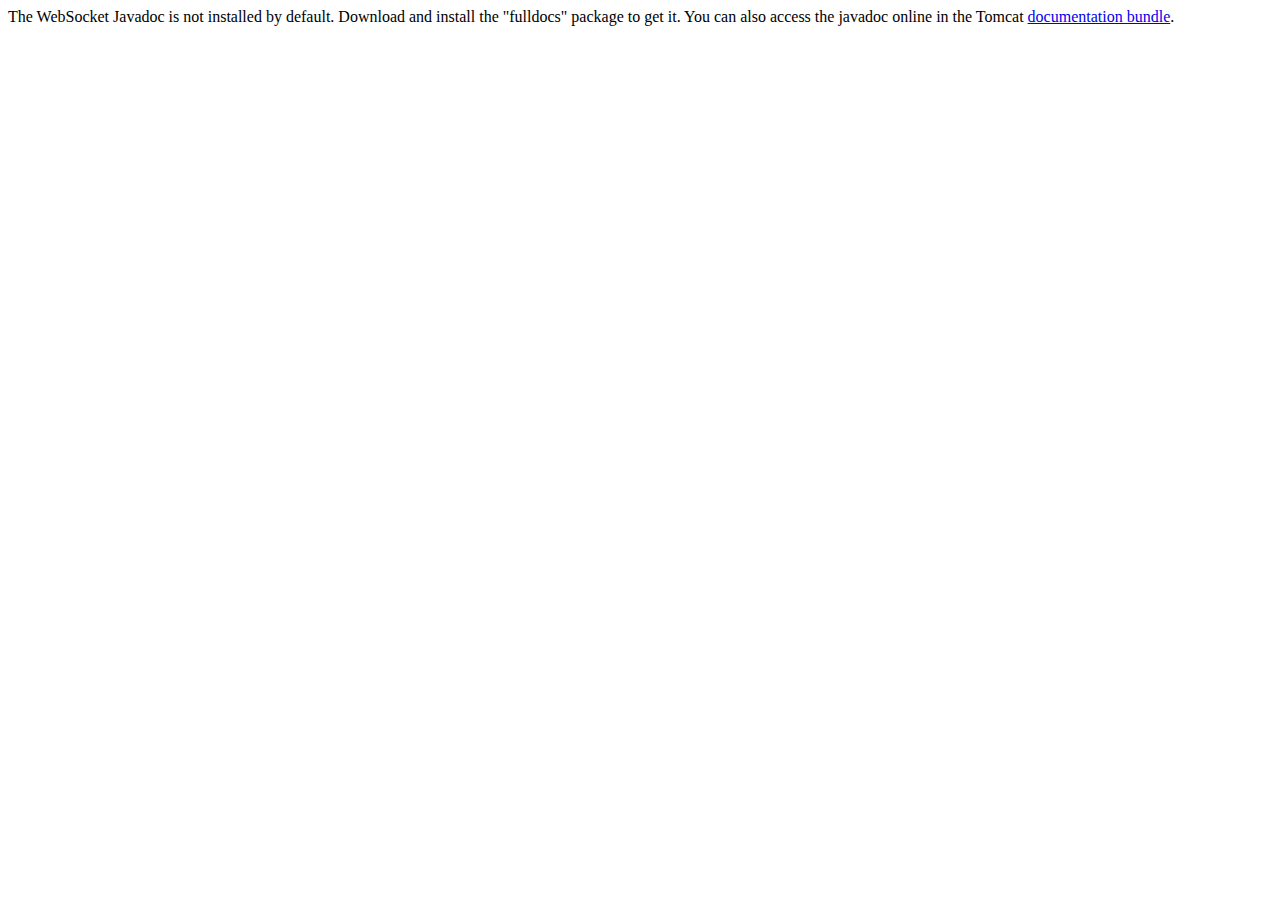
<file: apache-tomcat-8.5.23/webapps/docs/websocketapi/index.html>
<!--
  Licensed to the Apache Software Foundation (ASF) under one or more
  contributor license agreements.  See the NOTICE file distributed with
  this work for additional information regarding copyright ownership.
  The ASF licenses this file to You under the Apache License, Version 2.0
  (the "License"); you may not use this file except in compliance with
  the License.  You may obtain a copy of the License at

      http://www.apache.org/licenses/LICENSE-2.0

  Unless required by applicable law or agreed to in writing, software
  distributed under the License is distributed on an "AS IS" BASIS,
  WITHOUT WARRANTIES OR CONDITIONS OF ANY KIND, either express or implied.
  See the License for the specific language governing permissions and
  limitations under the License.
-->
<!DOCTYPE html>
<html>
    <head>
    <meta charset="UTF-8" />
    <title>API docs</title>
</head>

<body>

The WebSocket Javadoc is not installed by default. Download and install
the "fulldocs" package to get it.

You can also access the javadoc online in the Tomcat
<a href="http://tomcat.apache.org/tomcat-8.5-doc/">
documentation bundle</a>.

</body>
</html>
</file>
<file: TexasWebApp/web/index.css>
@import url('https://fonts.googleapis.com/css?family=Merriweather|Noto+Sans');
body{
    background: url('https://images4.alphacoders.com/418/thumb-1920-41814.jpg');
    background-size: cover;
    font-family: 'Merriweather|Noto+Sans';
    margin: 0;
    min-width: 400px;
    color: #fff;
}
</file>
<file: apache-tomcat-8.5.23/webapps/docs/images/docs-stylesheet.css>
@charset "utf-8";
/*
  Licensed to the Apache Software Foundation (ASF) under one or more
  contributor license agreements.  See the NOTICE file distributed with
  this work for additional information regarding copyright ownership.
  The ASF licenses this file to You under the Apache License, Version 2.0
  (the "License"); you may not use this file except in compliance with
  the License.  You may obtain a copy of the License at

      http://www.apache.org/licenses/LICENSE-2.0

  Unless required by applicable law or agreed to in writing, software
  distributed under the License is distributed on an "AS IS" BASIS,
  WITHOUT WARRANTIES OR CONDITIONS OF ANY KIND, either express or implied.
  See the License for the specific language governing permissions and
  limitations under the License.
*/

/* Fonts */
@import url("fonts/fonts.css");

/* General style */

h1, h2, h3, h4, h5, h6, th {
  font-weight: 600;
}

body {
  margin: 0;
}

body, input {
  font-family: 'Open Sans', sans-serif;
  font-size: 10.5pt;
}

code, pre {
  font-family: Consolas, monospace;
}

img {
  border: 0;
}

table {
  border-collapse: collapse;
  text-align: left;
}
table *:not(table) {
  /* Prevent border-collapsing for table child elements like <div> */
  border-collapse: separate;
}

th {
  text-align: left;
}

main {
  /* Remove this once all IEs support <main> element */
  display: block;
}


/* Layout */

#wrapper {
  min-width: 400px;
}

#header {
  border-bottom: 1px solid #bbb;
}

@media not print {
    #header {
        box-shadow: 0 0 7px #aaa;
    }
}

#header > div {
  padding-left: 15px;
  padding-right: 15px;

  /* Work-around for old browsers: */
  background-color: #F8F3E4;
  background: linear-gradient(to bottom, #ffffff -10%, #F8F3E4 100%);
  position: relative;
}

#header .logo {
  float: left;
  padding-top: 10px;
  min-width: 190px;
}

#header .logo  img{
  /* To avoid that the Font Descender being added to the parent div's height */
  vertical-align: middle;
}

#header .asfLogo {
  float: right;
  position: relative;
  top: 8px;
}

#header h1 {
  margin-top: 0.6em;
  margin-bottom: 0;
}

#header .versionInfo {
  font-size: 13pt;
  margin-bottom: 1em;
}

#middle {
  display: table;
  table-layout: fixed;
  margin: 0;
  width: 100%;
}
#middle > div { display: table-row; }
#middle > div > div { display: table-cell; vertical-align: top; }



#mainLeft {
  width: 190px;
}

#mainLeft > div {
  margin-top: -1px; /* to overwrite border of element above */
  padding-left: 16px;
  padding-right: 14px;
  padding-top: 6px;
  padding-bottom: 15px;
  background-color: #F8F3E4;
  border-right: 1px solid #bbb;
  border-bottom: 1px solid #bbb;
  font-size: 10pt;
  border-bottom-right-radius: 20px;
  box-shadow: 0 0 5px #aaa;
}

#mainLeft h2 {
  margin-bottom: 0.2em;
  font-size: 1.2em;
}

#mainLeft ul {
  padding: 0;
  margin: 0;
  list-style-type: none;
}

#mainLeft ul a {
  text-indent: -0.6em;
  padding-left: 1.4em;
  display: block;
  text-decoration: none;
  color: #444;
}
#mainLeft ul a:hover {
  color: #000;
  background-color: #D1c9b9;
}

#mainRight {
  padding-left: 14px;
  padding-right: 20px;

}

#footer {
  margin-top: 30px;
  padding-top: 20px;
  padding-bottom: 20px;
  padding-left: 20px;
  padding-right: 20px;
  border-top: 1px solid #ccc;
  color: #444;
  text-align: center;
  /* font-style: italic; */
  font-size: 9pt;
}


/* Content */

#content div.text {
  padding-left: 1em;
  padding-left: 1em;
}

#content h3, #content h4, #content h5, #content h6 {
  padding-left: 5px;
  padding-right: 5px;
  background-color: #eaeaea;
}

@media not print {
    #content h3, #content h4, #content h5, #content h6 {
        border: 1px solid #ccc;
        border-radius: 4px;
    }
}

#content h4, #content h5, #content h6 {
  background-color: #f6f6f6;
}

code {
  background-color: rgb(224,255,255);
}

div.codeBox pre code, code.attributeName, code.propertyName, code.noHighlight, .noHighlight code {
  background-color: transparent;
}
div.codeBox {
  overflow: auto;
  margin: 1em 0;
}
div.codeBox pre {
  margin: 0;
  padding: 4px;
  border: 1px solid #999;
  border-radius: 5px;
  background-color: #eff8ff;
  display: table; /* To prevent <pre>s from taking the complete available width. */
  /*
  When it is officially supported, use the following CSS instead of display: table
  to prevent big <pre>s from exceeding the browser window:
  max-width: available;
  width: min-content;
  */
}

div.codeBox pre.wrap {
  white-space: pre-wrap;
}


table.defaultTable tr, table.detail-table tr {
    border: 1px solid #CCC;
}

table.defaultTable tr:nth-child(even), table.detail-table tr:nth-child(even) {
    background-color: #FAFBFF;
}

table.defaultTable tr:nth-child(odd), table.detail-table tr:nth-child(odd) {
    background-color: #EEEFFF;
}

table.defaultTable th, table.detail-table th {
  background-color: #88b;
  color: #fff;
}

table.defaultTable th, table.defaultTable td, table.detail-table th, table.detail-table td {
  padding: 5px 8px;
}


p.notice {
  border: 1px solid rgb(255, 0, 0);
  background-color: rgb(238, 238, 238);
  color: rgb(0, 51, 102);
  padding: 0.5em;
  margin: 1em 2em 1em 1em;
}


/* Changelog-Styles */

ul.changelog {
  padding-left: 1em;
  list-style-type: none;
}

ul.changelog  li{
  padding-top: 5px;
  padding-bottom: 5px;
}

ul.changelog img {
  vertical-align: middle
}


/* Printer-only Styles */
@media print {
    .noPrint { display: none; }
    #middle > div > div#mainLeft { display: none; }
    a { color: inherit; text-decoration: none; }
}

/* Fix for Comments section which contains a <h4> */
#comments_thread h1, #comments_thread h2, #comments_thread h3, #comments_thread h4, #comments_thread h5, #comments_thread h6 {
    border: none;
    background-color: transparent;
}
</file>
